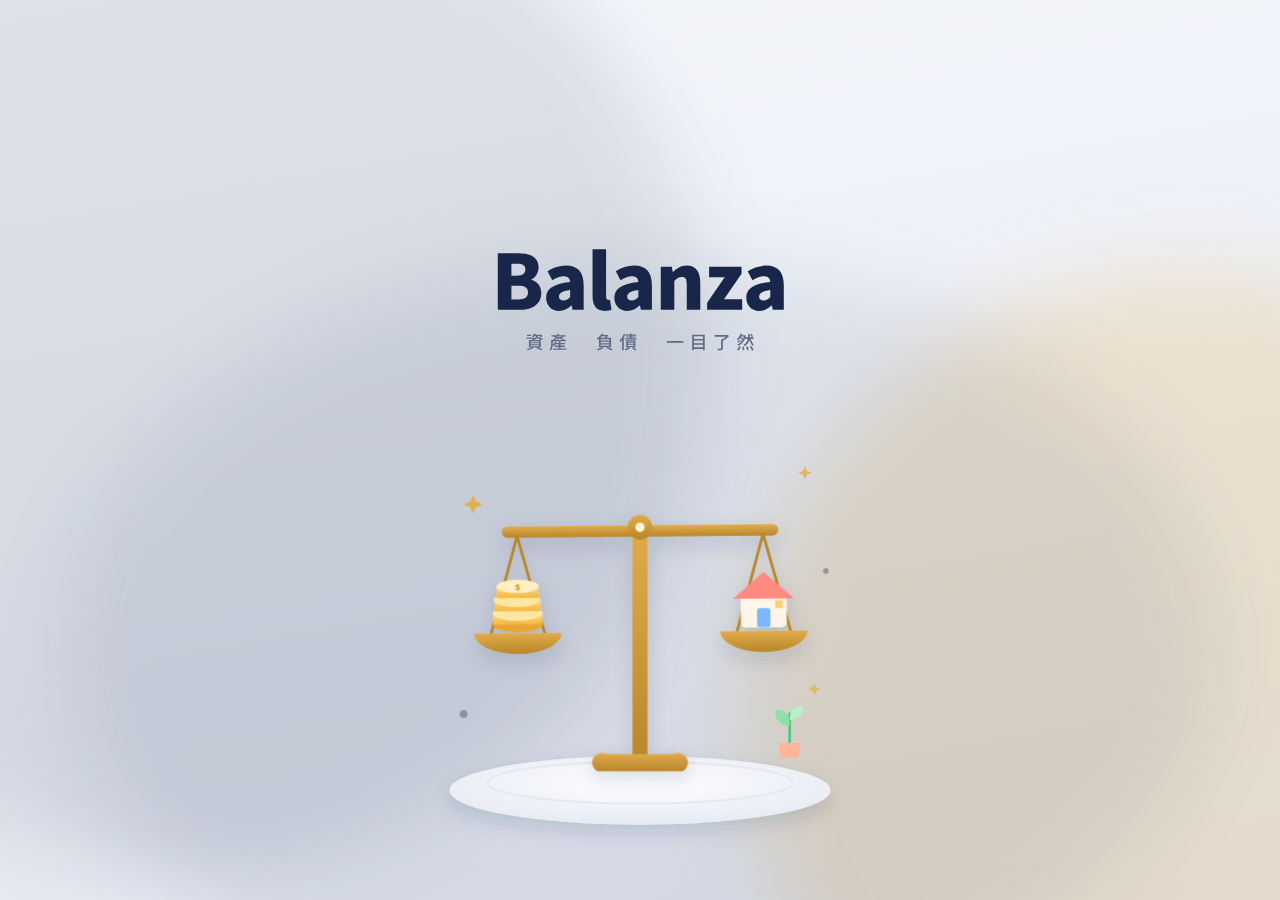
<file: index.html>
<!doctype html>
<html lang="zh-Hant">
<head>
  <meta charset="utf-8">
  <meta name="viewport" content="width=device-width, initial-scale=1, viewport-fit=cover">
  <meta name="theme-color" content="#0f766e">
  <meta name="apple-mobile-web-app-capable" content="yes">
  <meta name="apple-mobile-web-app-status-bar-style" content="black-translucent">
  <meta name="apple-mobile-web-app-title" content="Balanza">
  <title>Balanza</title>
  <link rel="manifest" href="manifest.json">
  <link rel="icon" href="icon.svg" type="image/svg+xml">
  <link rel="apple-touch-icon" sizes="180x180" href="icon-v2-180.png">
  <!-- iPhone 啟動畫面：固定用淺色開機畫面的第一格（iOS 深色模式下主畫面 App 啟動會插一格白色，WebKit bug 311569，淺色可以遮住），跟 App 內開機畫面完全一樣 -->
  <link rel="apple-touch-startup-image" media="(device-width: 440px) and (device-height: 956px) and (-webkit-device-pixel-ratio: 3) and (orientation: portrait)" href="splash/v6-1320x2868.png">
  <link rel="apple-touch-startup-image" media="(device-width: 402px) and (device-height: 874px) and (-webkit-device-pixel-ratio: 3) and (orientation: portrait)" href="splash/v6-1206x2622.png">
  <link rel="apple-touch-startup-image" media="(device-width: 430px) and (device-height: 932px) and (-webkit-device-pixel-ratio: 3) and (orientation: portrait)" href="splash/v6-1290x2796.png">
  <link rel="apple-touch-startup-image" media="(device-width: 393px) and (device-height: 852px) and (-webkit-device-pixel-ratio: 3) and (orientation: portrait)" href="splash/v6-1179x2556.png">
  <link rel="apple-touch-startup-image" media="(device-width: 420px) and (device-height: 912px) and (-webkit-device-pixel-ratio: 3) and (orientation: portrait)" href="splash/v6-1260x2736.png">
  <link rel="apple-touch-startup-image" media="(device-width: 428px) and (device-height: 926px) and (-webkit-device-pixel-ratio: 3) and (orientation: portrait)" href="splash/v6-1284x2778.png">
  <link rel="apple-touch-startup-image" media="(device-width: 390px) and (device-height: 844px) and (-webkit-device-pixel-ratio: 3) and (orientation: portrait)" href="splash/v6-1170x2532.png">
  <link rel="apple-touch-startup-image" media="(device-width: 375px) and (device-height: 812px) and (-webkit-device-pixel-ratio: 3) and (orientation: portrait)" href="splash/v6-1125x2436.png">
  <link rel="apple-touch-startup-image" media="(device-width: 414px) and (device-height: 896px) and (-webkit-device-pixel-ratio: 3) and (orientation: portrait)" href="splash/v6-1242x2688.png">
  <link rel="apple-touch-startup-image" media="(device-width: 414px) and (device-height: 896px) and (-webkit-device-pixel-ratio: 2) and (orientation: portrait)" href="splash/v6-828x1792.png">
  <link rel="apple-touch-startup-image" media="(device-width: 375px) and (device-height: 667px) and (-webkit-device-pixel-ratio: 2) and (orientation: portrait)" href="splash/v6-750x1334.png">
  <link rel="apple-touch-startup-image" media="(device-width: 320px) and (device-height: 568px) and (-webkit-device-pixel-ratio: 2) and (orientation: portrait)" href="splash/v6-640x1136.png">
  <meta name="color-scheme" content="light dark">
  <!-- 先上底色，CSS 還沒載入前不會閃白／閃灰 -->
  <style>html,body{background:#f4f6fb}</style>
  <!-- 開機畫面：iPhone 啟動圖片是同樣的底色；Balanza 一個字一個字浮現，再飛到首頁左上角變成標題 -->
  <style>#splash{position:fixed;inset:0;z-index:9999;overflow:hidden;background:var(--sp-bg);--sp-bg:linear-gradient(170deg,#e7f6ef 0%,#f3f7ee 42%,#fdf3e3 100%);--sp-wm:#0f766e;--sp-tag:#5b7a72;--sp-bar:#d7ebe2;--disc:#fff;--disc2:#e6f2ec;--beam:#c58b2a;--beam2:#e8b44c;--wm:#0f766e;--shadow:rgba(15,118,110,.14);--sp-g1:rgba(45,212,191,.28);--sp-g2:rgba(255,190,120,.30);--sp-g3:rgba(155,227,199,.45)}
@media (prefers-color-scheme:dark){#splash{--sp-bg:linear-gradient(170deg,#0f2a25 0%,#0e1a17 45%,#0e1412 100%);--sp-wm:#2dd4bf;--sp-tag:#8fb3aa;--sp-bar:#1d2c28;--disc:#1b2b27;--disc2:#16231f;--beam:#d9a441;--beam2:#f2c86a;--wm:#2dd4bf;--shadow:rgba(0,0,0,.35);--sp-g1:rgba(45,212,191,.20);--sp-g2:rgba(255,170,90,.14);--sp-g3:rgba(120,220,180,.12)}}
#splash.sp-light{--sp-bg:linear-gradient(170deg,#f4f6fb 0%,#eceff6 55%,#e3e7f1 100%);--sp-wm:#18264a;--sp-tag:#5f6b85;--sp-bar:#dde2ee;--disc:#ffffff;--disc2:#e3e7f1;--beam:#b8862b;--beam2:#e2ad4c;--wm:#18264a;--shadow:rgba(24,38,74,.14);--sp-g1:rgba(24,38,74,.10);--sp-g2:rgba(226,173,76,.22);--sp-g3:rgba(24,38,74,.08)}
#splash.sp-dark{--sp-bg:linear-gradient(170deg,#0f2a25 0%,#0e1a17 45%,#0e1412 100%);--sp-wm:#2dd4bf;--sp-tag:#8fb3aa;--sp-bar:#1d2c28;--disc:#1b2b27;--disc2:#16231f;--beam:#d9a441;--beam2:#f2c86a;--wm:#2dd4bf;--shadow:rgba(0,0,0,.35);--sp-g1:rgba(45,212,191,.20);--sp-g2:rgba(255,170,90,.14);--sp-g3:rgba(120,220,180,.12)}
#splash .sp-g{position:absolute;border-radius:50%;filter:blur(40px)}
#splash .sp-g1{width:80vw;height:80vw;left:-25vw;top:-12vw;background:var(--sp-g1)}
#splash .sp-g2{width:70vw;height:70vw;right:-28vw;top:30vh;background:var(--sp-g2)}
#splash .sp-g3{width:90vw;height:60vw;left:5vw;bottom:-10vw;background:var(--sp-g3)}
#splash .sp-wm{position:absolute;left:50%;top:27%;height:min(15.3vw,68.4px);transform:translateX(-50%);fill:var(--sp-wm);overflow:visible}
#splash .sp-tag{position:absolute;left:50%;top:calc(27% + min(15.3vw,68.4px) + 22px);height:min(4.2vw,18px);transform:translateX(-50%);fill:var(--sp-tag);opacity:0}
#splash.sp-live .sp-tag{animation:spTag .7s cubic-bezier(.2,.8,.2,1) 1.05s both}
@keyframes spTag{from{opacity:0;transform:translateX(-50%) translateY(10px)}to{opacity:1;transform:translateX(-50%)}}
#splash .sp-scene{position:absolute;left:50%;bottom:8%;width:min(92vw,410px);transform:translateX(-50%)}
#splash .sp-scene svg{display:block;width:100%;height:auto;overflow:visible}
#splash .sp-beam{transform-box:view-box;transform-origin:215px 108px}
#splash.sp-live .sp-beam{animation:spBal 1.4s cubic-bezier(.35,.6,.3,1) .1s both,spIdle 2.8s ease-in-out 1.5s infinite}
#splash.sp-live .sp-spark path{animation:spTw 1.3s ease-in-out infinite;transform-box:fill-box;transform-origin:center}
#splash.sp-live .sp-spark path:nth-child(2){animation-delay:.4s}#splash.sp-live .sp-spark path:nth-child(3){animation-delay:.8s}
@keyframes spBal{0%{transform:rotate(-6deg)}35%{transform:rotate(3deg)}60%{transform:rotate(-2.5deg)}80%{transform:rotate(1deg)}100%{transform:rotate(-.5deg)}}
@keyframes spIdle{0%,100%{transform:rotate(-.5deg)}50%{transform:rotate(1.5deg)}}
@keyframes spTw{0%,100%{opacity:1;transform:scale(1)}50%{opacity:.35;transform:scale(.6)}}
#splash .sp-wm path{opacity:0;transform-box:fill-box;transform-origin:50% 100%}
#splash.sp-live .sp-wm path{animation:spLetter .62s cubic-bezier(.2,.85,.25,1) both;animation-delay:calc(var(--i) * 90ms)}
@keyframes spLetter{0%{opacity:0;transform:translateY(38%) scale(.86)}60%{opacity:1}100%{opacity:1;transform:none}}
#splash .sp-bar{position:absolute;left:50%;bottom:calc(9% + env(safe-area-inset-bottom,0px));width:64px;height:3px;margin-left:-32px;border-radius:2px;background:var(--sp-bar);overflow:hidden;opacity:0;transition:opacity .4s}
#splash .sp-bar i{position:absolute;top:0;bottom:0;width:40%;border-radius:2px;background:var(--sp-wm);animation:spBar 1.1s ease-in-out infinite}
#splash.sp-wait .sp-bar{opacity:.85}
#splash.sp-out{opacity:0;visibility:hidden;transition:opacity .5s,visibility .5s}
@keyframes spBar{0%{left:-40%}100%{left:100%}}
@media (prefers-reduced-motion:reduce){#splash .sp-wm path,#splash .sp-tag{opacity:1;animation:none!important}#splash .sp-beam{animation:none!important}}</style>
  <link rel="stylesheet" href="style.css">
</head>
<body class="booting">
<div id="splash" class="sp-light" aria-hidden="true">
  <div class="sp-g sp-g1"></div><div class="sp-g sp-g2"></div><div class="sp-g sp-g3"></div>
  <svg class="sp-wm" viewBox="0 -880 3915 900"><path style="--i:0" d="M86 0H367C529 0 658 -68 658 -220C658 -319 601 -375 526 -395V-399C586 -422 623 -494 623 -560C623 -703 500 -745 346 -745H86ZM265 -449V-608H339C414 -608 449 -586 449 -533C449 -482 415 -449 339 -449ZM265 -137V-318H354C441 -318 484 -293 484 -232C484 -168 440 -137 354 -137Z"/><path style="--i:1" d="M891 14C954 14 1007 -15 1054 -57H1059L1071 0H1216V-323C1216 -501 1133 -583 986 -583C897 -583 816 -553 741 -508L803 -391C860 -423 907 -441 952 -441C1010 -441 1034 -414 1038 -368C816 -344 722 -279 722 -159C722 -64 786 14 891 14ZM952 -124C915 -124 891 -140 891 -173C891 -213 927 -246 1038 -260V-169C1012 -141 988 -124 952 -124Z"/><path style="--i:2" d="M1495 14C1535 14 1564 7 1583 -1L1562 -132C1552 -130 1548 -130 1542 -130C1528 -130 1511 -141 1511 -179V-799H1333V-185C1333 -66 1373 14 1495 14Z"/><path style="--i:3" d="M1789 14C1852 14 1905 -15 1952 -57H1957L1969 0H2114V-323C2114 -501 2031 -583 1884 -583C1795 -583 1714 -553 1639 -508L1701 -391C1758 -423 1805 -441 1850 -441C1908 -441 1932 -414 1936 -368C1714 -344 1620 -279 1620 -159C1620 -64 1684 14 1789 14ZM1850 -124C1813 -124 1789 -140 1789 -173C1789 -213 1825 -246 1936 -260V-169C1910 -141 1886 -124 1850 -124Z"/><path style="--i:4" d="M2231 0H2409V-380C2443 -413 2467 -431 2507 -431C2552 -431 2573 -409 2573 -330V0H2751V-352C2751 -494 2698 -583 2574 -583C2497 -583 2439 -544 2392 -498H2389L2376 -569H2231Z"/><path style="--i:5" d="M2841 0H3302V-139H3063L3294 -474V-569H2867V-430H3072L2841 -95Z"/><path style="--i:6" d="M3525 14C3588 14 3641 -15 3688 -57H3693L3705 0H3850V-323C3850 -501 3767 -583 3620 -583C3531 -583 3450 -553 3375 -508L3437 -391C3494 -423 3541 -441 3586 -441C3644 -441 3668 -414 3672 -368C3450 -344 3356 -279 3356 -159C3356 -64 3420 14 3525 14ZM3586 -124C3549 -124 3525 -140 3525 -173C3525 -213 3561 -246 3672 -260V-169C3646 -141 3622 -124 3586 -124Z"/></svg>
  <svg class="sp-tag" viewBox="0 -880 12700 1000"><path d="M268 -312H742V-255H268ZM268 -198H742V-140H268ZM268 -426H742V-370H268ZM67 -789V-718H315V-789ZM588 -33C692 3 798 49 860 82L945 30C877 -2 764 -46 660 -80H837V-486H177V-80H340C270 -41 151 -7 48 14C69 31 102 66 118 84C219 57 347 9 429 -42L344 -80H647ZM45 -634V-560H303C319 -543 341 -511 350 -491C525 -514 605 -557 641 -604C704 -546 796 -509 911 -493C921 -517 944 -552 963 -569C829 -578 721 -612 667 -668L669 -692V-709H808C794 -683 779 -658 766 -639L840 -612C869 -650 902 -710 928 -763L863 -784L849 -780H535C542 -796 549 -813 554 -830L470 -848C447 -778 405 -709 353 -663C374 -652 408 -628 424 -614C450 -640 476 -672 498 -709H582V-696C582 -652 558 -596 340 -567V-634Z M1738 -822C1754 -803 1771 -779 1785 -757H1424V-682H1592L1540 -642C1607 -628 1680 -610 1752 -591C1668 -570 1581 -552 1504 -539C1516 -530 1534 -512 1547 -498H1416V-301C1416 -199 1408 -63 1326 34C1345 45 1384 77 1398 95C1469 12 1495 -104 1504 -207C1507 -240 1508 -271 1508 -300V-421H2249V-498H2102L2149 -540C2100 -556 2038 -575 1971 -595C2023 -613 2071 -633 2112 -654L2067 -682H2219V-757H1876C1858 -788 1830 -826 1804 -854ZM2059 -498H1617C1696 -515 1782 -536 1864 -560C1937 -539 2005 -517 2059 -498ZM1638 -682H2024C1981 -662 1928 -642 1869 -624C1791 -645 1711 -665 1638 -682ZM1632 -407C1605 -330 1558 -257 1504 -207C1519 -188 1543 -142 1550 -124C1586 -158 1621 -202 1650 -252H1840V-179H1615V-105H1840V-23H1521V55H2264V-23H1933V-105H2169V-179H1933V-252H2194V-328H1933V-403H1840V-328H1690C1699 -346 1706 -365 1713 -383Z M4167 -392H4646V-315H4167ZM4167 -245H4646V-167H4167ZM4167 -539H4646V-463H4167ZM4481 -34C4582 4 4686 51 4745 85L4849 35C4779 0 4660 -49 4556 -86ZM4238 -87C4169 -47 4052 -9 3950 14C3972 31 4007 69 4023 88C4122 58 4249 7 4329 -45ZM4230 -699H4449C4430 -670 4407 -640 4383 -614H4151C4180 -641 4206 -670 4230 -699ZM4214 -844C4164 -754 4072 -648 3943 -571C3965 -557 3998 -525 4013 -504C4034 -518 4054 -532 4073 -547V-91H4744V-614H4497C4530 -653 4562 -696 4583 -735L4518 -777L4503 -773H4285L4318 -824Z M5675 -311H6003V-259H5675ZM5675 -207H6003V-154H5675ZM5675 -414H6003V-363H5675ZM5584 -475V-93H6097V-475ZM5709 -82C5659 -42 5572 -4 5491 19C5513 35 5550 67 5566 85C5645 55 5741 5 5800 -48ZM5888 -47C5955 -7 6038 53 6079 91L6164 41C6121 3 6041 -48 5972 -87ZM5787 -844V-792H5552V-730H5787V-687H5576V-628H5787V-583H5508V-517H6160V-583H5883V-628H6104V-687H5883V-730H6128V-792H5883V-844ZM5452 -843C5399 -698 5308 -554 5213 -462C5229 -439 5256 -389 5264 -366C5295 -398 5326 -435 5355 -475V83H5447V-619C5483 -683 5514 -750 5540 -816Z M7842 -442V-338H8762V-442Z M9345 -461H9845V-317H9345ZM9345 -551V-693H9845V-551ZM9345 -227H9845V-82H9345ZM9250 -786V76H9345V11H9845V76H9944V-786Z M10496 -770V-676H11113C11041 -610 10943 -538 10855 -493V-32C10855 -15 10847 -10 10826 -9C10803 -8 10724 -8 10645 -11C10661 15 10678 57 10683 85C10783 85 10852 84 10895 69C10939 55 10954 28 10954 -31V-446C11079 -517 11212 -622 11302 -720L11227 -775L11205 -770Z M12466 -788C12503 -747 12546 -689 12564 -652L12637 -695C12617 -732 12572 -787 12534 -827ZM12037 -112C12049 -51 12056 28 12056 76L12149 63C12148 16 12137 -62 12124 -122ZM12242 -114C12266 -54 12290 26 12298 74L12391 55C12382 6 12355 -71 12329 -130ZM12447 -118C12495 -54 12551 32 12574 86L12663 46C12637 -9 12579 -93 12531 -153ZM11863 -145C11830 -76 11778 2 11735 49L11824 86C11868 32 11918 -51 11952 -122ZM11759 -432 11780 -358C11840 -378 11906 -400 11974 -424L11965 -484C11887 -463 11813 -444 11759 -432ZM12359 -831V-712C12359 -689 12358 -665 12356 -639H12206V-549H12342C12316 -440 12253 -319 12105 -219C12129 -203 12160 -176 12176 -158C12316 -253 12385 -369 12419 -480C12485 -376 12549 -256 12579 -177L12664 -217C12628 -305 12550 -439 12475 -549H12655V-639H12447C12448 -664 12449 -688 12449 -710V-831ZM11942 -854C11905 -746 11829 -617 11737 -540C11749 -520 11768 -480 11776 -458C11824 -497 11868 -546 11907 -600C11956 -566 12009 -522 12044 -488C11973 -372 11873 -292 11754 -243C11774 -228 11807 -191 11819 -170C12017 -259 12170 -438 12230 -738L12172 -761L12155 -757H11999C12010 -781 12021 -804 12030 -828ZM11944 -657 11959 -681H12124C12112 -636 12098 -594 12080 -555C12043 -589 11991 -627 11944 -657Z"/></svg>
  <div class="sp-scene"><svg viewBox="0 0 430 420">
 <defs>
  <linearGradient id="spGold" x1="0" x2="0" y1="0" y2="1"><stop offset="0" stop-color="var(--beam2)"/><stop offset="1" stop-color="var(--beam)"/></linearGradient>
  <linearGradient id="spCoin" x1="0" x2="0" y1="0" y2="1"><stop offset="0" stop-color="#ffe08a"/><stop offset="1" stop-color="#f4b63f"/></linearGradient>
  <radialGradient id="spDisc" cx=".5" cy=".4" r=".7"><stop offset="0" stop-color="var(--disc)"/><stop offset="1" stop-color="var(--disc2)"/></radialGradient>
  <filter id="spSh" x="-20%" y="-20%" width="140%" height="160%"><feDropShadow dx="0" dy="8" stdDeviation="10" flood-color="var(--shadow)"/></filter>
 </defs>
 <!-- 地台 -->
 <ellipse cx="215" cy="380" rx="200" ry="36" fill="url(#spDisc)" filter="url(#spSh)"/>
 <ellipse cx="215" cy="372" rx="160" ry="22" fill="none" stroke="var(--disc2)" stroke-width="2" opacity=".8"/>
 <!-- 天秤 -->
 <g filter="url(#spSh)">
  <rect x="207" y="96" width="16" height="262" rx="8" fill="url(#spGold)"/>
  <path d="M170 360 h90 a10 10 0 0 0 -10 -18 h-70 a10 10 0 0 0 -10 18z" fill="url(#spGold)"/>
  <g class="sp-beam" transform="rotate(-6 215 108)">
   <rect x="70" y="102" width="290" height="12" rx="6" fill="url(#spGold)"/>
   <!-- 左盤：金幣 -->
   <path d="M86 112 L58 214 M86 112 L114 214" stroke="var(--beam)" stroke-width="3" stroke-linecap="round"/>
   <path d="M40 214 h92 a46 22 0 0 1 -92 0z" fill="url(#spGold)"/>
   <g transform="translate(86 205)">
    <ellipse cx="0" cy="0" rx="26" ry="8" fill="#e9a531"/><rect x="-26" y="-12" width="52" height="12" fill="url(#spCoin)"/><ellipse cx="0" cy="-12" rx="26" ry="8" fill="#ffe7a3"/>
    <rect x="-24" y="-26" width="48" height="12" fill="url(#spCoin)"/><ellipse cx="-1" cy="-26" rx="24" ry="7.5" fill="#ffe7a3"/>
    <rect x="-20" y="-40" width="44" height="12" fill="url(#spCoin)" transform="translate(-2 0)"/><ellipse cx="0" cy="-40" rx="22" ry="7" fill="#fff0c2"/>
    <text x="0" y="-36" text-anchor="middle" font-size="9" font-weight="900" fill="#d18f1e">$</text>
   </g>
   <!-- 右盤：小房子 -->
   <path d="M344 112 L316 214 M344 112 L372 214" stroke="var(--beam)" stroke-width="3" stroke-linecap="round"/>
   <path d="M298 214 h92 a46 22 0 0 1 -92 0z" fill="url(#spGold)"/>
   <g transform="translate(344 210)">
    <rect x="-24" y="-34" width="48" height="34" rx="5" fill="#fff6ea"/>
    <path d="M-32 -30 L0 -58 L32 -30 Z" fill="#ff8a80"/>
    <rect x="-7" y="-20" width="14" height="20" rx="3" fill="#7cb7ff"/>
    <rect x="12" y="-28" width="8" height="8" rx="2" fill="#ffd166"/>
   </g>
  </g>
  <circle cx="215" cy="104" r="13" fill="url(#spGold)"/><circle cx="215" cy="104" r="5" fill="#fff4cf"/>
 </g>
 <!-- 小植物 -->
 <g transform="translate(372 330)"><path d="M0 0 v-30" stroke="#5cc485" stroke-width="3" stroke-linecap="round"/><path d="M0 -18 c-14 0 -16 -12 -15 -16 c9 -1 15 4 15 16z" fill="#8ce0a8"/><path d="M0 -24 c12 0 15 -10 14 -14 c-8 -1 -14 3 -14 14z" fill="#b8f0c8"/><path d="M-12 0 h24 l-3 16 h-18z" fill="#ffb59a"/></g>
 <!-- 閃光 -->
<g class="sp-spark" fill="var(--beam2)"><path d="M40 70 l3 7 7 3 -7 3 -3 7 -3 -7 -7 -3 7 -3z"/><path d="M388 40 l2 5 5 2 -5 2 -2 5 -2 -5 -5 -2 5 -2z" opacity=".8"/><path d="M398 268 l2 4 4 2 -4 2 -2 4 -2 -4 -4 -2 4 -2z" opacity=".7"/></g>
 <g fill="var(--wm)" opacity=".35"><circle cx="30" cy="300" r="4"/><circle cx="410" cy="150" r="3"/></g>
</svg></div>
  <div class="sp-bar"><i></i></div>
</div>
  <div class="statusbar-band" aria-hidden="true"></div>
  <header class="top">
    <h1>Balanza</h1>
    <button type="button" class="ver" id="ver" title="看更新紀錄"></button>
    <span class="spacer"></span>
    <button type="button" class="top-btn ask-btn" id="askBtn" aria-label="問 AI"><i data-ic="chat" data-size="28"></i></button>
    <button type="button" class="top-btn" data-view="levels" aria-label="等級"><i data-ic="trophy" data-size="28"></i></button>
    <button type="button" class="top-btn" data-view="settings" aria-label="設定"><i data-ic="gear" data-size="28"></i></button>
  </header>
  <div class="sim-bar" id="simBar" hidden></div>

  <main>
    <!-- 總覽 -->
    <section class="view active" id="view-home">
      <div id="bkNag"></div>
      <div class="card mascot-card" id="mascotCard">
        <div class="m2-bg" id="mascotBg" aria-hidden="true"></div>
        <div id="mascot" class="mascot-wrap" title="戳我"></div>
        <div class="mascot-text">
          <div class="mascot-lv" id="mascotLv"></div>
          <div class="mascot-msg" id="mascotMsg"></div>
          <div class="mascot-tip" id="mascotTip"></div>
          <div class="home-prog" id="homeProg" hidden><div class="hp-track"><div class="hp-fill" id="homeProgFill"></div></div><div class="hp-text" id="homeProgText"></div></div>
          <button type="button" class="link-btn" id="toLevels">看所有等級 ›</button>
        </div>
      </div>

      <div class="networth card">
        <div class="nw-head"><div class="label">淨資產</div><button type="button" class="eye-btn" id="eyeBtn" aria-label="隱藏金額"></button></div>
        <div class="big" id="netWorth">…</div>
        <div class="row3">
          <div><div class="label"><i data-ic="piggy" data-size="16"></i> 總資產</div><div class="pos" id="totalAssets">…</div></div>
          <div><div class="label"><i data-ic="card" data-size="16"></i> 總負債</div><div class="neg" id="totalDebts">…</div></div>
          <div><div class="label"><i data-ic="scale" data-size="16"></i> 負債比</div><div id="debtRatio">0%</div></div>
        </div>
        <div class="ratio-track"><div class="ratio-fill" id="ratioFill"></div></div>
      </div>

      <div class="card" id="nwTrendCard">
        <h2><i data-ic="chart" data-size="24"></i> 淨資產走勢</h2>
        <div id="nwTrend"></div>
      </div>

      <div class="card home-repay" id="homeRepay" hidden>
        <div class="hr-head"><h2><i data-ic="repay" data-size="24"></i> 本月還款</h2><button type="button" class="link-btn" data-goto="repay">還款計畫 ›</button></div>
        <div id="homeRepayBody"></div>
      </div>

      <div class="grid2">
        <div class="card stat"><div class="label"><i data-ic="calendar" data-size="18"></i> 每月還款</div><div class="mid" id="monthlyPay">0</div></div>
        <div class="card stat"><div class="label"><i data-ic="percent" data-size="18"></i> 加權平均利率</div><div class="mid" id="avgRate">0%</div></div>
        <div class="card stat"><div class="label"><i data-ic="fire" data-size="18"></i> 每月利息</div><div class="mid neg" id="monthlyInterest">0</div></div>
        <div class="card stat"><div class="label"><i data-ic="brick" data-size="18"></i> 每月還本金</div><div class="mid pos" id="monthlyPrincipal">0</div></div>
      </div>

      <div class="card">
        <h2><i data-ic="bank" data-size="24"></i> 負債來源</h2>
        <div id="debtBySource" class="bars"></div>
      </div>

      <div class="card">
        <h2><i data-ic="basket" data-size="24"></i> 資產分布</h2>
        <div id="assetByCat"></div>
      </div>

      <div class="card">
        <h2><i data-ic="clock" data-size="24"></i> 還款時程</h2>
        <div id="payoffList"></div>
      </div>
    </section>

    <!-- 資產 -->
    <section class="view" id="view-assets">
      <div class="listhead"><h2><i data-ic="piggy" data-size="26"></i> 資產</h2><span id="assetsSum" class="pos"></span></div>
      <div id="portfolio"></div>
      <div id="assetList"></div>
    </section>

    <!-- 負債 -->
    <section class="view" id="view-debts">
      <div class="listhead"><h2><i data-ic="card" data-size="26"></i> 負債</h2><span id="debtsSum" class="neg"></span></div>
      <ul class="list" id="debtList"></ul>
      <div id="debtCurve"></div>
    </section>

    <!-- 每月固定扣繳 -->
    <section class="view" id="view-fixed">
      <div class="listhead"><h2><i data-ic="calendar" data-size="26"></i> 每月固定扣繳</h2></div>
      <div id="fixedBody"></div>
    </section>

    <!-- 收入（底部第二頁） -->
    <section class="view" id="view-income">
      <div class="listhead"><h2><i data-ic="wallet" data-size="26"></i> 收入</h2></div>
      <div id="incomeBody"></div>
    </section>

    <!-- 還款計畫 -->
    <section class="view" id="view-repay">
      <div class="listhead"><h2><i data-ic="repay" data-size="26"></i> 還款計畫</h2></div>
      <div id="repayBody"></div>
    </section>

    <!-- 投資計畫 -->
    <section class="view" id="view-invest">
      <div class="listhead"><h2><i data-ic="invest" data-size="26"></i> 投資計畫</h2></div>
      <div id="investBody"></div>
    </section>

    <!-- 等級 -->
    <section class="view" id="view-levels">
      <div class="card lv-now" id="lvNow"></div>
      <div class="card">
        <h2><i data-ic="trophy" data-size="24"></i> 小秤的所有型態</h2>
        <p class="muted" id="lvNoteCcy"></p>
        <ul class="lv-list" id="lvList"></ul>
      </div>
    </section>

    <!-- 設定 -->
    <section class="view" id="view-settings">
      <div class="set-top">
        <button type="button" class="set-back" id="setBack" hidden aria-label="回設定">‹ 設定</button>
        <h2 id="setTitle"><i data-ic="gear" data-size="26"></i> 設定</h2>
      </div>
      <div id="setMenu"></div>
      <div class="set-page" data-page="ai" hidden>
        <div class="card"><div id="aiSet"></div></div>
      </div>
      <div class="set-page" data-page="lock" hidden>
        <div class="card"><div id="lockSet"></div></div>
      </div>
      <div class="set-page" data-page="privacy" hidden>
        <div class="card">
          <label class="switch-row"><span><b>打開 App 時自動隱藏金額</b><small class="muted">避免一打開就被旁邊的人看到；點總覽淨資產旁的眼睛就能顯示</small></span>
            <input type="checkbox" id="autoHide" class="switch"></label>
        </div>
        <div class="card" id="scaleSet"></div>
      </div>
      <button type="button" class="pickbtn" id="currencyBtn" style="display:none"></button>
      <div class="set-page" data-page="backup" hidden>
        <div id="bkSet"></div>
        <input type="file" id="importFile" accept="application/json,.json" hidden>
      </div>
      <div class="set-page" data-page="stocks" hidden>
        <div class="card">
          <p class="muted" id="stockStatus">讀取中…</p>
          <p class="muted">台股（上市、上櫃、ETF）與美股（S&amp;P 500、熱門個股與 ETF）使用收盤價，不是盤中即時價。你的持股只存在手機裡；App 下載的是整個市場的公開報價檔。</p>
        </div>
      </div>
      <div class="set-page" data-page="lvr" hidden>
        <div class="card">
          <p class="muted" id="lvrStatus">讀取中…</p>
          <p class="muted">資料來源：內政部不動產成交案件實際資訊（開放資料），每週自動更新。估價依路段成交單價中位數計算，僅供參考。</p>
        </div>
      </div>
      <div class="set-page" data-page="sim" hidden>
        <div class="card" id="simSet"></div>
      </div>
      <div class="set-page" data-page="changelog" hidden>
        <div class="card">
          <div id="clList"></div>
          <button type="button" class="btn mini" id="clOpen">看全部版本</button>
        </div>
      </div>
      <div class="set-page" data-page="danger" hidden>
        <div class="card">
          <p class="muted">會刪除這支手機上所有資產、負債、投資計畫與設定，無法復原。建議先到「備份與還原」匯出。</p>
          <button id="clearBtn" class="btn danger">清除所有資料</button>
        </div>
      </div>
      <div class="vp-diag" id="vpDiag"></div>
    </section>
  </main>

  <button class="fab" id="fab" data-add="" aria-label="新增" hidden><svg viewBox="0 0 24 24" width="28" height="28"><path d="M12 5v14M5 12h14" stroke="#fff" stroke-width="3" stroke-linecap="round"/></svg></button>

  <nav class="tabs"><div class="tabs-track">
    <div class="tabs-pg">
      <button data-view="home" class="active"><i data-ic="chart" data-size="26"></i>總覽</button>
      <button data-view="assets"><i data-ic="piggy" data-size="26"></i>資產</button>
      <button data-view="debts"><i data-ic="card" data-size="26"></i>負債</button>
      <button data-view="fixed"><i data-ic="calendar" data-size="26"></i>扣繳</button>
      <button data-view="repay"><i data-ic="repay" data-size="26"></i>還款</button>
      <button data-view="invest"><i data-ic="invest" data-size="26"></i>投資</button>
      <button type="button" class="tab-more" id="tabNext" aria-label="更多分頁">›</button>
    </div>
    <div class="tabs-pg pg-2">
      <button type="button" class="tab-more" id="tabPrev" aria-label="回到主要分頁">‹</button>
      <button data-view="income"><i data-ic="wallet" data-size="26"></i>收入</button>
    </div>
  </div></nav>

  <dialog id="editor">
    <form method="dialog" id="editForm">
      <h2 id="editTitle">新增</h2>
      <div id="editFields" class="fields"></div>
      <div class="btnrow sticky">
        <button type="button" class="btn danger" id="delBtn" aria-label="刪除"><i data-ic="trash" data-size="20"></i></button>
        <span class="spacer"></span>
        <button type="button" class="btn" id="cancelBtn">取消</button>
        <button type="submit" class="btn primary">儲存</button>
      </div>
    </form>
  </dialog>

  <dialog id="clDialog" class="sheet cl-sheet">
    <div class="sheet-grip"></div>
    <h2 id="clTitle">更新紀錄</h2>
    <div class="cl-scroll"><div id="clBody"></div>
      <div class="btnrow cl-end"><button type="button" class="btn primary" id="clClose">好</button></div></div>
  </dialog>

  <dialog id="periodDialog" class="cl-dialog">
    <h2 id="pdTitle">第 1 期</h2>
    <div id="pdStocks"></div>
    <label class="field"><span class="flabel" id="pdAmtLabel">實際投入金額</span><input id="pdAmount" type="number" inputmode="decimal" step="any"></label>
    <div class="small muted" id="pdPlanned"></div>
    <div class="pd-btns">
      <button type="button" class="btn primary" id="pdDone">確認這一期</button>
      <button type="button" class="btn" id="pdPlan">只修改這期的計畫金額</button>
      <button type="button" class="btn danger" id="pdUndo">取消確認</button>
      <button type="button" class="btn" id="pdCancel">關閉</button>
    </div>
  </dialog>

  <dialog id="tradeDialog" class="cl-dialog">
    <h2 id="tdTitle">加碼買進</h2>
    <div class="seg" id="tdType"><button type="button" data-t="buy" class="on">買進</button><button type="button" data-t="sell">賣出</button></div>
    <div class="fields">
      <label class="field half"><span class="flabel">日期</span><input id="tdDate" type="date"></label>
      <label class="field half"><span class="flabel" id="tdSharesLabel">股數</span><input id="tdShares" type="number" inputmode="decimal" step="any"></label>
      <label class="field"><span class="flabel" id="tdPriceLabel">成交價（每股）</span><input id="tdPrice" type="number" inputmode="decimal" step="any"></label>
    </div>
    <div class="quick" id="tdQuick"></div>
    <div class="panel" id="tdPreview"></div>
    <div class="btnrow"><button type="button" class="btn danger" id="tdDelete">刪除這筆</button><span class="spacer"></span><button type="button" class="btn" id="tdCancel">取消</button><button type="button" class="btn primary" id="tdSave">儲存</button></div>
  </dialog>

  <dialog id="bulkDialog" class="cl-dialog bulk-dialog">
    <h2><i data-ic="tw" data-size="28"></i> 一次輸入股票持股</h2>
    <div class="seg" id="bkMkt"><button type="button" data-m="台股" class="on">台股</button><button type="button" data-m="美股">美股</button></div>
    <div class="bk-shot">
      <label class="btn primary" id="bkShotBtn"><i data-ic="chart" data-size="20"></i> 從截圖讀取<input type="file" id="bkShot" accept="image/*" multiple hidden></label>
      <small class="muted" id="bkShotMsg">券商 App 庫存畫面截圖，可一次選多張，台股美股可混在一起</small>
    </div>
    <p class="small muted">或每列手動填一筆：代號、股數，買進日期和每股成本可不填。已經有的股票會歸到同一檔；有填日期的，App 裡同一天同股數記過的會跳過。</p>
    <div class="bk-head"><span>代號</span><span>股數</span><span></span><span>買進日期（選填）</span><span>每股成本（選填）</span></div>
    <div id="bkRows"></div>
    <button type="button" class="btn mini" id="bkAdd">＋ 再一列</button>
    <datalist id="bkList"></datalist>
    <div class="btnrow"><span class="spacer"></span><button type="button" class="btn" id="bkCancel">取消</button><button type="button" class="btn primary" id="bkSave">全部加入</button></div>
  </dialog>

  <dialog id="keyDialog" class="cl-dialog">
    <h2 id="kdTitle"><i data-ic="lock" data-size="24"></i> 你的恢復金鑰</h2>
    <p class="muted small" id="kdMsg"></p>
    <div class="kd-label">恢復金鑰（解開備份用，弄丟就救不回來）</div>
    <div class="rkey" id="kdKey"></div>
    <div id="kdTokWrap" hidden><div class="kd-label">GitHub token（換手機時用來找備份）</div><div class="rkey rtok" id="kdTok"></div></div>
    <div class="btnrow"><button type="button" class="btn primary" id="kdCopyAll" hidden>一起複製（存到備忘錄或「密碼」App）</button><button type="button" class="btn" id="kdCopy">只複製恢復金鑰</button></div>
    <ol class="kd-steps small">
      <li>打開 iPhone 的「密碼」App → 右下「＋」，標籤填 <b>Balanza 備份</b>，把上面的內容貼進「備註」→ 儲存</li>
      <li>或貼到「備忘錄」鎖定的筆記、也可以抄在紙上收好</li>
      <li>這兩組只有你有：GitHub 只會顯示 token 一次，Balanza 也沒有辦法幫你找回</li>
    </ol>
    <label class="kd-ok" id="kdOkRow"><input type="checkbox" id="kdOk"> <span id="kdOkTxt">我已經把恢復金鑰存好了</span></label>
    <div class="btnrow"><span class="spacer"></span><button type="button" class="btn primary" id="kdDone">完成</button></div>
  </dialog>

  <dialog id="restoreDialog" class="cl-dialog">
    <h2><i data-ic="import" data-size="24"></i> 從雲端還原</h2>
    <label class="field"><span class="flabel">GitHub token</span><input id="rsToken" type="password" autocomplete="off" placeholder="ghp_..."></label>
    <p class="small muted rs-hint">token 不見了沒關係：<a href="https://github.com/settings/tokens/new?scopes=gist&description=Balanza%20backup" target="_blank" rel="noopener">點這裡重建一個新的</a>（Expiration 選 No expiration → Generate token），舊的備份一樣找得到。<br>恢復金鑰一定要是原本那組，備份是用它加密的。</p>
    <label class="field"><span class="flabel">恢復金鑰</span><input id="rsKey" autocomplete="off" autocapitalize="characters" spellcheck="false" placeholder="XXXXX-XXXXX-XXXXX-XXXXX-XXXXX"></label>
    <div class="btnrow"><button type="button" class="btn primary" id="rsFind">找備份</button><span class="small muted" id="rsMsg"></span></div>
    <div id="rsList"></div>
    <div class="btnrow"><span class="spacer"></span><button type="button" class="btn" id="rsCancel">關閉</button></div>
  </dialog>

  <dialog id="pinDialog" class="cl-dialog pin-dialog">
    <h2 id="psTitle">設定 PIN</h2>
    <p class="pin-msg" id="psMsg"></p>
    <div id="psPad"></div>
    <p class="small neg" id="psErr"></p>
    <div class="btnrow"><span class="spacer"></span><button type="button" class="btn" id="psCancel">取消</button></div>
  </dialog>

  <div class="lock-screen" id="lockScreen" hidden>
    <div class="lock-inner">
      <div class="lock-mascot" id="lockMascot"></div>
      <h2>Balanza 已上鎖</h2>
      <p class="muted" id="lockMsg"></p>
      <button type="button" class="btn primary lock-face" id="lockFace"><svg viewBox="0 0 24 24" width="26" height="26" fill="none" stroke="#fff" stroke-width="1.8" stroke-linecap="round"><path d="M3 8V5a2 2 0 0 1 2-2h3M16 3h3a2 2 0 0 1 2 2v3M21 16v3a2 2 0 0 1-2 2h-3M8 21H5a2 2 0 0 1-2-2v-3"/><path d="M9 9v1.5M15 9v1.5M12 9v4h-1M9 16c1.6 1.3 4.4 1.3 6 0"/></svg> 用 Face ID 解鎖</button>
      <button type="button" class="link-btn" id="lockUsePin">改用 PIN</button>
      <div id="lockPinWrap" hidden><div id="lockPin"></div></div>
      <p class="small neg" id="lockErr"></p>
    </div>
  </div>

  <dialog id="advQDialog" class="sheet adv-sheet">
    <div class="sheet-grip"></div>
    <h3>我的目標與風險</h3>
    <p class="small muted">讓 AI 的建議貼近你。只會送出這些選項，不含名字或地址。</p>
    <div id="advQ"></div>
    <div class="btnrow"><button type="button" class="btn" id="advQCancel">取消</button><button type="button" class="btn primary" id="advQSave">儲存</button></div>
  </dialog>
  <dialog id="advPDialog" class="sheet adv-sheet">
    <div class="sheet-grip"></div>
    <h3>要送給 AI 的內容</h3>
    <p class="small muted">這就是全部會送出的內容：金額都是區間、只有比例和利率，沒有名字、地址路名、銀行、帳號或備註。確認後才會送出。</p>
    <pre class="adv-send" id="advSend"></pre>
    <div class="btnrow"><button type="button" class="btn" id="advPCancel">取消</button><button type="button" class="btn primary" id="advPGo">確定送出</button></div>
  </dialog>

  <dialog id="voiceDialog" class="sheet voice-sheet">
    <div class="sheet-grip"></div>
    <div class="vc-head"><div class="vc-mascot" id="vcMascot"></div>
      <div><h3>用說的新增 <span class="ai-badge" id="vcBadge" hidden>AI</span></h3><p class="small muted" id="vcHint"></p><div class="vc-state" id="vcState"></div></div></div>
    <textarea id="vcText" rows="2" placeholder="例：國泰房貸 800 萬 利率 2.1% 30 年；0050 三張 均價 95"></textarea>
    <div class="btnrow"><button type="button" class="btn primary vc-mic" id="vcMic"></button><button type="button" class="btn vc-ai" id="vcAI" hidden>✦ AI 整理</button><span class="spacer"></span><button type="button" class="btn" id="vcClose">關閉</button></div>
    <div id="vcResults" class="vc-results"></div>
    <div class="small muted vc-ex-title">可以這樣說（一次說好幾筆也可以，用「還有」隔開）</div>
    <div class="chips" id="vcExamples"></div>
  </dialog>

  <dialog id="detailDialog" class="sheet detail-sheet">
    <div class="sheet-grip"></div>
    <div id="dtBody"></div>
    <div class="btnrow dt-btns"><button type="button" class="btn" id="dtClose">關閉</button><span class="spacer"></span><button type="button" class="btn primary" id="dtEdit"></button></div>
  </dialog>

  <dialog id="askDialog" class="sheet ask-sheet">
    <div class="sheet-grip"></div>
    <div class="ask-head"><span class="ask-ic"></span><div class="grow"><h3>問 AI <span class="ai-badge" id="askBadge"></span></h3><p class="small muted">App 怎麼用、你的貸款與資產狀況，都可以問</p></div><button type="button" class="link-btn" id="askClear">清除</button></div>
    <div class="ask-log" id="askLog"></div>
    <div class="chips ask-sugg" id="askSugg"></div>
    <label class="ask-ctx"><input type="checkbox" id="askCtx"> <span>讓 AI 參考我的資料摘要<small id="askCtxNote">（金額、利率、月付；不含地址、備註、帳號）</small></span></label>
    <div class="ask-input"><textarea id="askText" rows="1" placeholder="例如：寬限期結束後我每月要繳多少？"></textarea><button type="button" class="btn primary" id="askSend">送出</button></div>
    <div class="btnrow"><span class="spacer"></span><button type="button" class="btn" id="askClose">關閉</button></div>
  </dialog>

  <div class="toast" id="toast" role="status"></div>

  <script src="data/catalog.js"></script>
  <script src="changelog.js"></script>
  <script src="lock.js"></script>
  <script src="backup.js"></script>
  <script src="icons.js"></script>
  <script src="cars.js"></script>
  <script src="loan.js"></script>
  <script src="plan.js"></script>
  <script src="charts.js"></script>
  <script src="ui.js"></script>
  <script src="mascot2.js"></script>
  <script src="lvr.js"></script>
  <script src="stocks.js"></script>
  <script src="voice.js"></script>
  <script src="ai.js"></script>
  <script src="sim.js"></script>
  <script src="app.js"></script>
</body>
</html>
</file>
<file: style.css>
:root {
  --bg: #f3f5f1;
  --card: #ffffff;
  --text: #1d2420;
  --muted: #6e7a74;
  --line: #e3e8e4;
  --soft: #f1f5f2;
  --accent: #0f766e;
  --brand: #18264a;   /* 品牌字標：深藍（深色模式為金色），跟 App 圖示一樣 */
  --accent-soft: #ccfbf1;
  --pos: #d92d2a;
  --neg: #15803d;
  --bar: linear-gradient(90deg, #14b8a6, #0f766e);
  --shadow: 0 2px 10px rgba(30, 60, 50, .07);
  --r: 18px;
}
@media (prefers-color-scheme: dark) {
  :root {
    --bg: #0e1412; --card: #18201d; --text: #e8eeec; --muted: #93a09b; --line: #2a3430; --soft: #1f2925;
    --accent: #2dd4bf; --accent-soft: #134e4a; --brand: #e2ad4c; --pos: #f87171; --neg: #4ade80;
    --bar: linear-gradient(90deg, #2dd4bf, #14b8a6); --shadow: none;
  }
}
* { box-sizing: border-box; }
html, body { margin: 0; }
/* iPhone 轉橫再轉回來時，Safari 會自動放大文字；固定 100% 才不會變大 */
html { -webkit-text-size-adjust: 100%; text-size-adjust: 100%; }
body {
  background: var(--bg); color: var(--text);
  font-family: -apple-system, BlinkMacSystemFont, "PingFang TC", "Noto Sans TC", "Microsoft JhengHei", sans-serif;
  padding-bottom: calc(80px + env(safe-area-inset-bottom));
  -webkit-tap-highlight-color: transparent;
}
button { font: inherit; color: inherit; }
.top {
  position: sticky; top: 0; z-index: 5; display: flex; align-items: baseline; gap: 8px;
  padding: calc(12px + env(safe-area-inset-top)) 16px 10px; background: var(--bg);
}
.top h1 { margin: 0; font-size: 22px; letter-spacing: .5px; color: var(--brand); }
.ver { font-size: 11px; color: var(--muted); }
main { padding: 6px 16px 0; max-width: 640px; margin: 0 auto; }
h2 { font-size: 17px; margin: 2px 0 12px; }
h3 { font-size: 15px; margin: 0 0 8px; }
.view { display: none; }
.view.active { display: block; animation: viewIn .35s ease backwards; }
@keyframes viewIn { from { opacity: 0; transform: translateY(10px); } }
.card { background: var(--card); border-radius: var(--r); padding: 16px; margin-bottom: 12px; box-shadow: var(--shadow); }
.view.active > .card, .view.active > .grid2 > .card { animation: pop .45s cubic-bezier(.2, .9, .3, 1.2) both; }
.view.active > .card:nth-child(2), .grid2 .card:nth-child(1) { animation-delay: .05s; }
.view.active > .card:nth-child(3), .grid2 .card:nth-child(2) { animation-delay: .1s; }
.view.active > .card:nth-child(4), .grid2 .card:nth-child(3) { animation-delay: .15s; }
.view.active > .card:nth-child(n+5), .grid2 .card:nth-child(4) { animation-delay: .2s; }
@keyframes pop { from { opacity: 0; transform: translateY(14px) scale(.97); } }
.label { font-size: 12px; color: var(--muted); margin-bottom: 4px; }
.big { font-size: 34px; font-weight: 800; font-variant-numeric: tabular-nums; margin-bottom: 14px; letter-spacing: -.5px; }
.mid { font-size: 19px; font-weight: 700; font-variant-numeric: tabular-nums; }
.row3 { display: grid; grid-template-columns: repeat(3, 1fr); gap: 8px; font-variant-numeric: tabular-nums; font-weight: 700; font-size: 14px; }
.grid2 { display: grid; grid-template-columns: 1fr 1fr; gap: 12px; margin-bottom: 12px; }
.grid2 .card { margin: 0; }
.pos { color: var(--pos); }
.neg { color: var(--neg); }
.accent { color: var(--accent); }
.muted { color: var(--muted); font-size: 13px; line-height: 1.55; }
.small { font-size: 11.5px; margin-top: 6px; }
.sub { font-size: 12px; color: var(--muted); margin-top: 2px; font-weight: 400; }
.grow { flex: 1; min-width: 0; }

/* 負債比條 */
.ratio-track { height: 8px; border-radius: 4px; background: var(--soft); margin-top: 12px; overflow: hidden; }
.ratio-fill { height: 100%; width: 0; border-radius: 4px; transition: width 1s cubic-bezier(.2, .8, .2, 1); }
.ratio-fill.cool { background: linear-gradient(90deg, #4ade80, #22c55e); }
.ratio-fill.warm { background: linear-gradient(90deg, #fde047, #f59e0b); }
.ratio-fill.hot { background: linear-gradient(90deg, #fb923c, #ef4444); }

/* 吉祥物 */
.mascot-card { display: flex; align-items: center; gap: 8px; padding: 14px 14px 10px 6px; overflow: hidden; position: relative; }
.mascot-card[data-lv="6"], .mascot-card[data-lv="5"] { background: linear-gradient(135deg, #fff3c4, #fffbe6 60%, #ffe8f0); }
.mascot-card[data-lv="4"], .mascot-card[data-lv="3"] { background: linear-gradient(135deg, #fff8e1, #f1fbf4); }
.mascot-card[data-lv="2"], .mascot-card[data-lv="1"] { background: linear-gradient(135deg, #e8f5e9, #f1f8e9); }
.mascot-card[data-lv="-1"], .mascot-card[data-lv="-2"] { background: linear-gradient(135deg, #fff3e0, #fbe9e7); }
.mascot-card[data-lv="-3"], .mascot-card[data-lv="-4"], .mascot-card[data-lv="-5"] { background: linear-gradient(135deg, #e6ebef, #dde5ec); }
@media (prefers-color-scheme: dark) {
  .mascot-card[data-lv] { background: var(--card); }
}
.mascot-wrap { width: 150px; flex: none; cursor: pointer; }
.mascot { width: 100%; height: auto; display: block; overflow: visible; }
.mascot-msg { font-weight: 700; font-size: 15px; line-height: 1.45; }
.mascot-tip { font-size: 12px; color: var(--muted); margin-top: 6px; }
.mascot .stroke { stroke: #263238; stroke-width: 3.5; fill: none; stroke-linecap: round; }
.mascot .body { transform-box: fill-box; transform-origin: 50% 100%; }
.mascot-wrap.poke > svg { animation: poke .5s cubic-bezier(.3, 1.6, .5, 1); transform-origin: 50% 90%; }
@keyframes poke { 30% { transform: translateY(-22px) scale(.92, 1.1); } 60% { transform: scale(1.12, .88); } }
.m-bounce { animation: bounce .9s cubic-bezier(.3, .0, .5, 1) infinite; }
@keyframes bounce {
  0%, 100% { transform: translateY(0) scale(1.08, .92); }
  45% { transform: translateY(-20px) scale(.95, 1.06); }
  55% { transform: translateY(-20px) scale(.96, 1.05); }
}
.m-sway { animation: sway 2.4s ease-in-out infinite; }
@keyframes sway { 0%, 100% { transform: rotate(-5deg); } 50% { transform: rotate(5deg) translateY(-3px); } }
.m-shake { animation: shake 1.6s ease-in-out infinite; }
@keyframes shake { 0%, 60%, 100% { transform: translateX(0); } 65% { transform: translateX(-3px); } 70% { transform: translateX(3px); } 75% { transform: translateX(-3px); } 80% { transform: translateX(2px); } }
.m-droop { animation: droop 3.2s ease-in-out infinite; }
@keyframes droop { 0%, 100% { transform: scale(1.04, .94); } 50% { transform: scale(1.07, .9) translateY(2px); } }
.m-breathe { animation: breathe 3s ease-in-out infinite; }
@keyframes breathe { 50% { transform: scale(1.03, .97); } }
.mood-rich .shadow { animation: shadowPulse .9s cubic-bezier(.3, 0, .5, 1) infinite; transform-box: fill-box; transform-origin: center; }
@keyframes shadowPulse { 45%, 55% { transform: scale(.7); opacity: .5; } }
.mascot .wave { transform-box: fill-box; transform-origin: 50% 90%; animation: wave .45s ease-in-out infinite alternate; }
.mascot .wave-r { animation-delay: .22s; }
@keyframes wave { to { transform: rotate(25deg); } }
.mascot .coin { animation: coin 2.4s linear infinite; }
@keyframes coin { from { transform: translateY(-15px) rotate(0); opacity: 0; } 10% { opacity: 1; } 85% { opacity: 1; } to { transform: translateY(165px) rotate(360deg); opacity: 0; } }
.mascot .coin { transform-box: fill-box; transform-origin: center; }
.mascot .spark { transform-box: fill-box; transform-origin: center; animation: twinkle 1.4s ease-in-out infinite; }
@keyframes twinkle { 0%, 100% { transform: scale(.3); opacity: .2; } 50% { transform: scale(1.1); opacity: 1; } }
.mascot .sun { transform-box: fill-box; transform-origin: center; animation: spin 10s linear infinite; }
@keyframes spin { to { transform: rotate(360deg); } }
.mascot .sweat { transform-box: fill-box; transform-origin: top; animation: sweat 1.4s ease-in infinite; }
@keyframes sweat { 0% { transform: translateY(-4px); opacity: 0; } 20% { opacity: 1; } 100% { transform: translateY(14px); opacity: 0; } }
.mascot .float { animation: floaty 2s ease-in-out infinite; }
@keyframes floaty { 50% { transform: translateY(-8px) rotate(10deg); } }
.mascot .cloud { animation: cloud 3s ease-in-out infinite; }
@keyframes cloud { 50% { transform: translateX(6px); } }
.mascot .rain { animation: rain .8s linear infinite; }
@keyframes rain { from { transform: translateY(0); opacity: 0; } 20% { opacity: 1; } to { transform: translateY(40px); opacity: 0; } }
.mascot .tear { transform-box: fill-box; transform-origin: top; animation: tear 1.6s ease-in infinite; }
@keyframes tear { 0% { transform: translateY(0) scale(.4); opacity: 0; } 25% { opacity: 1; transform: scale(1); } 100% { transform: translateY(26px); opacity: 0; } }
.mascot .zz { animation: zz 2.4s ease-out infinite; }
@keyframes zz { from { transform: translate(0, 0); opacity: 0; } 30% { opacity: 1; } to { transform: translate(14px, -26px); opacity: 0; } }

/* 長條 */
.bars .bar { display: flex; gap: 10px; align-items: center; margin-bottom: 12px; animation: slideIn .4s ease both; animation-delay: calc(var(--i) * 60ms); }
.bar-body { flex: 1; min-width: 0; }
.bars .bar-top { display: flex; justify-content: space-between; font-size: 14px; margin-bottom: 4px; gap: 8px; }
.bars .bar-top span:first-child { overflow: hidden; text-overflow: ellipsis; white-space: nowrap; }
.bars .bar-top span:last-child { font-variant-numeric: tabular-nums; color: var(--muted); white-space: nowrap; }
.bars .bar .sub { display: block; margin: -2px 0 4px; }
.bars .track { height: 9px; border-radius: 5px; background: var(--soft); overflow: hidden; }
.bars .fill { height: 100%; width: 0; background: var(--bar); border-radius: 5px; transition: width .9s cubic-bezier(.2, .8, .2, 1); }
@keyframes slideIn { from { opacity: 0; transform: translateX(-12px); } }
.empty { color: var(--muted); font-size: 14px; text-align: center; padding: 16px 0; }
.big-empty { padding: 40px 0; }
.big-empty .ico { animation: floaty 2.4s ease-in-out infinite; }

/* 小圖 */
.ico { flex: none; width: 38px; height: 38px; border-radius: 12px; display: inline-grid; place-items: center; }
.ico { background: var(--soft); }
.ico > svg.ic { width: 82%; height: 82%; }
.ico-lg { width: 64px; height: 64px; border-radius: 20px; }
.ico-xl { width: 88px; height: 88px; border-radius: 28px; }
.empty .ico { margin: 0 auto 6px; display: grid; }
.ic-inline { display: inline-flex; vertical-align: -0.28em; }
.ic-inline svg { display: block; }
.ico-bank { background: var(--bc); color: #fff; position: relative; border-radius: 50%; box-shadow: inset 0 -3px 0 rgba(0,0,0,.15); }
.ico-bank b { font-size: 16px; font-weight: 800; }
.bank-coin { position: absolute; right: -4px; bottom: -3px; width: 15px; height: 15px; }
.ico-car { background: var(--soft); }
.ico-car svg { overflow: visible; }
.stack { position: relative; flex: none; }
.stack .badge { position: absolute; right: -6px; bottom: -4px; font-size: 14px; background: var(--card); border-radius: 50%; width: 20px; height: 20px; display: grid; place-items: center; box-shadow: 0 1px 3px rgba(0,0,0,.2); }
.chip { display: inline-block; font-size: 10.5px; font-weight: 600; padding: 2px 7px; border-radius: 10px; background: #fff3cd; color: #8a5a00; vertical-align: 2px; }
@media (prefers-color-scheme: dark) { .chip { background: #4a3b10; color: #ffd76a; } }

/* 還款時程 */
.payoff { display: flex; align-items: center; gap: 10px; padding: 11px 0; border-bottom: 1px solid var(--line); font-size: 14px; animation: slideIn .4s ease both; animation-delay: calc(var(--i) * 60ms); }
.payoff:last-child { border-bottom: 0; }
.payoff .r { text-align: right; white-space: nowrap; }
.mini-track { height: 5px; background: var(--soft); border-radius: 3px; margin-top: 6px; overflow: hidden; }
.mini-track div { height: 100%; background: var(--bar); border-radius: 3px; }

/* 寬限期 */
.grace-card { border: 1.5px dashed #f59e0b; }
.grace-row { display: flex; gap: 10px; align-items: center; padding: 6px 0; font-size: 14px; }
.grace-row small, .grace-row .r small { display: block; font-size: 12px; color: var(--muted); }
.grace-row > div:nth-child(2) { flex: 1; }
.grace-row .r { text-align: right; font-weight: 600; }
.grace-sum { font-size: 13px; margin-top: 8px; padding-top: 10px; border-top: 1px solid var(--line); }

/* 清單 */
.listhead { display: flex; justify-content: space-between; align-items: baseline; }
.listhead span { font-weight: 700; font-variant-numeric: tabular-nums; }
.list { list-style: none; margin: 0; padding: 0; }
.list li {
  background: var(--card); border-radius: 16px; padding: 12px 14px; margin-bottom: 9px;
  display: flex; align-items: center; gap: 12px; box-shadow: var(--shadow); cursor: pointer;
  animation: slideUp .4s cubic-bezier(.2, .9, .3, 1.15) both; animation-delay: calc(var(--i) * 50ms);
  transition: transform .15s;
}
.list li:active { transform: scale(.97); }
@keyframes slideUp { from { opacity: 0; transform: translateY(16px); } }
.list .name { font-weight: 700; }
.list .amt { font-weight: 700; font-variant-numeric: tabular-nums; text-align: right; white-space: nowrap; }
.list li:hover .car { animation: carBounce .5s ease-in-out infinite alternate; }
@keyframes carBounce { to { transform: translateY(-2px) rotate(-2deg); } }

.fab {
  position: fixed; right: 20px; bottom: calc(88px + env(safe-area-inset-bottom));
  width: 58px; height: 58px; border-radius: 50%; border: 0;
  background: var(--accent); color: #fff; font-size: 30px; line-height: 1;
  box-shadow: 0 6px 16px rgba(15, 118, 110, .4); cursor: pointer;
  animation: fabIn .5s cubic-bezier(.3, 1.6, .5, 1) both .2s; transition: transform .15s;
}
.fab:active { transform: scale(.9) rotate(90deg); }
@keyframes fabIn { from { transform: scale(0) rotate(-90deg); } }

.tabs {
  position: fixed; left: 0; right: 0; bottom: 0; z-index: 10; display: grid; grid-template-columns: repeat(5, 1fr);
  background: var(--card); border-top: 1px solid var(--line); padding-bottom: env(safe-area-inset-bottom);
}
.tabs button { background: none; border: 0; color: var(--muted); font-size: 11px; padding: 8px 0 10px; display: flex; flex-direction: column; align-items: center; gap: 2px; cursor: pointer; }
.tabs button .ic-inline { filter: grayscale(1); opacity: .55; transition: transform .25s cubic-bezier(.3, 1.6, .5, 1), filter .2s, opacity .2s; }
.tabs button.active { color: var(--accent); font-weight: 700; }
.tabs button.active .ic-inline { filter: none; opacity: 1; transform: translateY(-3px) scale(1.15); }

/* 編輯對話框 */
dialog { border: 0; padding: 0; background: var(--card); color: var(--text); }
dialog::backdrop { background: rgba(10, 20, 15, .45); backdrop-filter: blur(2px); }
#editor { border-radius: 22px; width: min(94vw, 500px); max-height: 90vh; }
#editor[open] { animation: dlgIn .35s cubic-bezier(.2, .9, .3, 1.15); }
@keyframes dlgIn { from { opacity: 0; transform: translateY(30px) scale(.96); } }
#editor form { padding: 18px 18px 0; }
#editTitle { display: flex; align-items: center; gap: 8px; }
.fields { display: flex; flex-wrap: wrap; gap: 0 10px; }
.field { display: block; width: 100%; margin-bottom: 12px; }
.field.half { width: calc(50% - 5px); }
.field[hidden], .sec[hidden], .panel[hidden] { display: none; }
.flabel { display: block; font-size: 12.5px; color: var(--muted); margin-bottom: 5px; }
.field input {
  display: block; width: 100%; padding: 11px 12px; font-size: 16px; border-radius: 12px;
  border: 1.5px solid var(--line); background: var(--soft); color: var(--text); transition: border-color .2s, box-shadow .2s;
}
/* iPhone 的日期／月份欄有系統自帶的最小寬度，半欄會撐爆蓋到隔壁 → 取消系統外觀、允許縮小、文字靠左 */
input[type="date"], input[type="month"] { -webkit-appearance: none; appearance: none; min-width: 0; max-width: 100%; text-align: left; }
input[type="date"]::-webkit-date-and-time-value, input[type="month"]::-webkit-date-and-time-value { text-align: left; min-height: 1.2em; }
.field input:focus { outline: none; border-color: var(--accent); box-shadow: 0 0 0 3px var(--accent-soft); }
.field input.flash { animation: flash .8s ease; }
@keyframes flash { 30% { background: var(--accent-soft); transform: scale(1.02); } }
.inrow { display: flex; gap: 6px; }
.inrow input { flex: 1; min-width: 0; }
.sec { width: 100%; font-weight: 700; font-size: 14px; margin: 6px 0 10px; padding-top: 10px; border-top: 1px dashed var(--line); }
.pickbtn {
  width: 100%; display: flex; align-items: center; gap: 10px; text-align: left; padding: 7px 12px 7px 7px;
  border: 1.5px solid var(--line); background: var(--soft); border-radius: 14px; cursor: pointer; font-size: 15px; transition: transform .12s;
}
.pickbtn .ico { width: 34px; height: 34px; background: var(--card); }
.pickbtn .ico-bank { background: var(--bc); }
.pickbtn > span:not(.ico) { flex: 1; overflow: hidden; text-overflow: ellipsis; white-space: nowrap; }
.pickbtn i { font-style: normal; color: var(--muted); font-size: 20px; }
.pickbtn:active { transform: scale(.98); }
.panel { width: 100%; background: var(--soft); border-radius: 14px; padding: 12px; margin-bottom: 12px; font-size: 14px; }
.panel:empty { display: none; }
.panel-title { font-weight: 700; margin-bottom: 8px; display: flex; align-items: center; gap: 8px; }
.panel-title .ico { width: 28px; height: 28px; font-size: 16px; background: var(--card); }
.kv { display: flex; justify-content: space-between; gap: 10px; padding: 4px 0; }
.kv span:first-child { color: var(--muted); }
.kv span:last-child, .kv b { text-align: right; }
.hint-row { display: flex; align-items: center; gap: 10px; color: var(--muted); font-size: 13px; line-height: 1.5; }
.hint-row .ico { background: var(--card); }
.estimate { display: flex; align-items: center; justify-content: space-between; gap: 10px; background: var(--card); border-radius: 12px; padding: 10px 12px; margin: 8px 0; }
.estimate small { display: block; color: var(--muted); font-size: 11.5px; }
.estimate b { font-size: 20px; color: var(--accent); }
details summary { cursor: pointer; color: var(--accent); font-size: 13px; margin: 6px 0; }
.tx { list-style: none; margin: 0; padding: 0; }
.tx li { display: flex; justify-content: space-between; gap: 8px; padding: 6px 0; border-bottom: 1px solid var(--line); font-size: 13px; }
.tx li span:last-child { text-align: right; white-space: nowrap; font-weight: 600; }
.tx small { display: block; color: var(--muted); font-weight: 400; font-size: 11px; }
.car-stage { position: relative; height: 112px; display: grid; place-items: center; overflow: hidden; }
.car-stage svg { animation: drive 1.2s ease-in-out infinite alternate; position: relative; z-index: 1; }
@keyframes drive { from { transform: translateY(0) rotate(0); } to { transform: translateY(-3px) rotate(-1.5deg); } }
.road { position: absolute; left: 0; right: 0; bottom: 6px; height: 4px; background: repeating-linear-gradient(90deg, var(--muted) 0 18px, transparent 18px 34px); opacity: .35; animation: road .6s linear infinite; }
@keyframes road { to { background-position: -34px 0; } }
.car-name { text-align: center; font-weight: 700; margin-top: 2px; }

.btnrow { display: flex; gap: 8px; align-items: center; flex-wrap: wrap; margin-top: 8px; }
.btnrow.sticky { position: sticky; bottom: 0; background: var(--card); padding: 12px 0 calc(16px + env(safe-area-inset-bottom)); margin-top: 4px; }
.spacer { flex: 1; }
.btn { border: 1.5px solid var(--line); background: var(--soft); color: var(--text); padding: 10px 16px; border-radius: 12px; font-size: 15px; cursor: pointer; display: inline-block; transition: transform .12s; }
.btn:active { transform: scale(.95); }
.btn.mini { padding: 8px 12px; font-size: 13.5px; white-space: nowrap; }
.btn.primary { background: var(--accent); border-color: var(--accent); color: #fff; font-weight: 600; }
.btn.danger { color: var(--neg); border-color: var(--neg); background: transparent; }
.btn:disabled { opacity: .6; }

/* 底部選擇器 */
.sheet { margin: auto auto 0; width: 100%; max-width: 560px; max-height: 78vh; border-radius: 24px 24px 0 0; padding: 8px 14px calc(14px + env(safe-area-inset-bottom)); display: none; flex-direction: column; }
.sheet[open] { display: flex; animation: sheetUp .32s cubic-bezier(.2, .9, .3, 1.1); }
@keyframes sheetUp { from { transform: translateY(100%); } }
.sheet-grip { width: 40px; height: 5px; border-radius: 3px; background: var(--line); margin: 2px auto 10px; }
.sheet-title { text-align: center; margin: 0 0 10px; }
.sheet-search:focus { outline: none; border-color: var(--accent); }
.sheet-search { width: 100%; padding: 11px 14px; font-size: 16px; border-radius: 12px; border: 1.5px solid var(--line); background: var(--soft); color: var(--text); margin-bottom: 8px; }
.sheet-list { list-style: none; margin: 0; padding: 0; overflow-y: auto; }
.sheet-list button {
  width: 100%; display: flex; align-items: center; gap: 12px; padding: 9px 10px; border: 0; background: none; border-radius: 14px; text-align: left; cursor: pointer;
  animation: slideUp .3s ease both; animation-delay: var(--d);
}
.sheet-list button:hover, .sheet-list button:active { background: var(--soft); }
.sheet-list button.sel { background: var(--accent-soft); }
.opt-text { flex: 1; min-width: 0; display: flex; flex-direction: column; }
.opt-text small { color: var(--muted); font-size: 12px; }
.check { color: var(--accent); font-weight: 800; }

/* 小提示與煙火 */
.toast { position: fixed; left: 50%; bottom: calc(96px + env(safe-area-inset-bottom)); transform: translate(-50%, 20px); background: #1d2420; color: #fff; padding: 10px 18px; border-radius: 22px; font-size: 14px; opacity: 0; pointer-events: none; transition: .3s; z-index: 50; max-width: 90vw; text-align: center; }
.toast.show { opacity: 1; transform: translate(-50%, 0); }
.burst { position: fixed; left: 50%; top: 45%; z-index: 60; pointer-events: none; }
.burst span { position: absolute; font-size: 22px; animation: burst 1s cubic-bezier(.2, .8, .3, 1) both; }
@keyframes burst { from { transform: translate(0, 0) scale(.3); opacity: 1; } 70% { opacity: 1; } to { transform: translate(var(--x), calc(var(--y) + 80px)) scale(1) rotate(200deg); opacity: 0; } }

/* 動畫一律持續播放（使用者要求即使系統開啟減少動態效果也保持動態） */


/* ===== v3 ===== */
.fab[hidden] { display: none; }
.fab { display: grid; place-items: center; z-index: 20; }
.fab.pop { animation: fabIn .5s cubic-bezier(.3, 1.6, .5, 1) both; }
h2 .ic-inline, h3 .ic-inline { margin-right: 4px; }
.label .ic-inline { vertical-align: -0.3em; }
.mascot-lv { display: inline-block; font-size: 12px; font-weight: 800; color: #8a5a00; background: #ffe9a8; padding: 2px 9px; border-radius: 10px; margin-bottom: 6px; }
.mascot-card[data-lv^="-"] .mascot-lv { background: #dfe6ec; color: #4b5b68; }
.mascot-lv:empty { display: none; }
.link-btn { background: none; border: 0; padding: 0; margin-top: 8px; color: var(--accent); font-size: 13px; font-weight: 600; cursor: pointer; }

/* 吉祥物更多動畫 */
.m-bounce-big { animation: bounceBig .8s cubic-bezier(.3, 0, .5, 1) infinite; }
@keyframes bounceBig { 0%, 100% { transform: translateY(0) scale(1.1, .9); } 45%, 55% { transform: translateY(-28px) scale(.94, 1.08) rotate(-3deg); } }
.m-hop { animation: hop 1.3s ease-in-out infinite; }
@keyframes hop { 0%, 60%, 100% { transform: translateY(0) scale(1); } 70% { transform: scale(1.06, .94); } 80% { transform: translateY(-10px) scale(.97, 1.03); } 90% { transform: translateY(0) scale(1.04, .96); } }
.m-fidget { animation: fidget 2.2s ease-in-out infinite; }
@keyframes fidget { 0%, 100% { transform: rotate(0); } 20% { transform: rotate(-3deg); } 40% { transform: rotate(3deg); } 60% { transform: rotate(-2deg); } }
.m-shiver { animation: shiver .25s linear infinite, droop 3.2s ease-in-out infinite; }
@keyframes shiver { 0%, 100% { translate: 0 0; } 25% { translate: -1.5px 0; } 75% { translate: 1.5px 0; } }
.mascot .leaf { animation: leaf 3s ease-in-out infinite; transform-box: fill-box; transform-origin: center; }
@keyframes leaf { 0% { transform: translate(0, -10px) rotate(0); opacity: 0; } 20% { opacity: 1; } 100% { transform: translate(14px, 60px) rotate(140deg); opacity: 0; } }
.mascot .flybill { animation: flybill 2.6s ease-in infinite; transform-box: fill-box; transform-origin: center; }
@keyframes flybill { 0% { transform: translate(-40px, 40px) scale(.6); opacity: 0; } 20% { opacity: 1; } 100% { transform: translate(20px, -60px) rotate(-15deg) scale(1); opacity: 0; } }
.mascot .rain.fast { animation-duration: .5s; }
.mascot .bolt { animation: bolt 2.4s steps(1) infinite; }
@keyframes bolt { 0%, 8%, 16%, 100% { opacity: 0; } 4%, 12% { opacity: 1; } }
.mascot .aura { transform-box: fill-box; transform-origin: center; animation: aura 2s ease-in-out infinite; }
@keyframes aura { 50% { transform: scale(1.12); opacity: .15; } }
.mascot .rainbow { animation: rainbowIn 3s ease-in-out infinite alternate; }
@keyframes rainbowIn { from { opacity: .6; } to { opacity: 1; } }
.mascot .firework { animation: firework 2.2s ease-out infinite; transform-box: view-box; }
@keyframes firework { 0% { transform: scale(0); opacity: 1; } 60% { opacity: 1; } 100% { transform: scale(1.5); opacity: 0; } }
.mascot .crown { animation: crown 1.6s ease-in-out infinite; transform-box: fill-box; transform-origin: bottom center; }
@keyframes crown { 50% { transform: rotate(-6deg) translateY(-2px); } }
.mascot .cape { animation: cape 1.2s ease-in-out infinite alternate; transform-box: fill-box; transform-origin: top center; }
@keyframes cape { to { transform: skewX(6deg) scaleX(1.04); } }
.mascot .held { animation: held 1.3s ease-in-out infinite; }
@keyframes held { 50% { transform: translateY(-3px); } }
.mascot .fly { animation: fly 1.4s ease-in-out infinite; }
@keyframes fly { 25% { transform: translate(8px, -6px); } 50% { transform: translate(14px, 2px); } 75% { transform: translate(4px, 8px); } }
.mascot .sprout { animation: sprout 2.4s ease-in-out infinite; transform-box: fill-box; transform-origin: bottom center; }
@keyframes sprout { 50% { transform: rotate(8deg); } }

/* 等級頁 */
.lv-now { display: grid; grid-template-columns: 140px 1fr; gap: 6px 10px; align-items: center; }
.lv-mascot svg { width: 100%; display: block; overflow: visible; }
.lv-info h2 { margin: 4px 0 4px; font-size: 20px; }
.lv-badge { display: inline-block; font-weight: 800; font-size: 13px; padding: 2px 10px; border-radius: 10px; background: #ffe9a8; color: #8a5a00; }
.lv-badge.neg-bg { background: #dfe6ec; color: #4b5b68; }
.lv-nw { margin-top: 8px; font-size: 13px; }
.lv-prog { grid-column: 1 / -1; }
.lv-track { height: 12px; border-radius: 6px; background: var(--soft); overflow: hidden; margin-top: 6px; }
.lv-fill { height: 100%; border-radius: 6px; background: linear-gradient(90deg, #ffd166, #ff8fa3, #b388ff); background-size: 200% 100%; animation: shimmer 3s linear infinite; transition: width 1s; }
@keyframes shimmer { to { background-position: -200% 0; } }
.lv-list { list-style: none; margin: 0; padding: 0; }
.lv-sep { font-weight: 800; font-size: 13px; padding: 10px 2px 6px; display: flex; gap: 6px; align-items: center; }
.neg-sep { margin-top: 8px; border-top: 1px dashed var(--line); padding-top: 14px; }
.lv-row { display: flex; align-items: center; gap: 10px; padding: 8px; border-radius: 16px; margin-bottom: 6px; background: var(--soft); }
.lv-row.negative { background: color-mix(in srgb, var(--soft) 80%, #c9d3dc); }
.lv-row.cur { background: var(--accent-soft); outline: 2px solid var(--accent); animation: curGlow 2s ease-in-out infinite; }
@keyframes curGlow { 50% { outline-color: transparent; } }
.lv-mini { width: 84px; flex: none; }
.lv-mini svg { width: 100%; display: block; overflow: visible; }
.lv-name { font-size: 15px; }
.lv-range { font-size: 13px; font-weight: 600; margin-top: 2px; }
.lv-tag { font-size: 10.5px; font-weight: 700; padding: 1px 7px; border-radius: 9px; vertical-align: 1px; display: inline-flex; align-items: center; gap: 2px; }
.lv-tag.cur { background: var(--accent); color: #fff; }
.lv-tag.ok { background: #d4f5dd; color: #1f7a3a; }
.lv-tag.lock { background: #ece8f7; color: #6a5c99; }

/* 資產分組 */
.group { background: var(--card); border-radius: 18px; margin-bottom: 10px; box-shadow: var(--shadow); overflow: hidden; animation: slideUp .4s ease backwards; }
.group-head { width: 100%; display: flex; align-items: center; gap: 12px; padding: 12px 14px; background: none; border: 0; text-align: left; cursor: pointer; }
.group-head .name { font-weight: 800; }
.group-head .name small { font-weight: 500; color: var(--muted); font-size: 12px; margin-left: 4px; }
.group-head .amt { font-weight: 800; font-variant-numeric: tabular-nums; white-space: nowrap; }
.group-head .sub { display: flex; gap: 8px; }
.chev { font-style: normal; color: var(--muted); font-size: 20px; transition: transform .25s; }
.group.open .chev { transform: rotate(90deg); }
.sub-list { display: none; padding: 0 10px 8px; margin: 0; list-style: none; }
.group.open .sub-list { display: block; }
.sub-list li { box-shadow: none; background: var(--soft); border-radius: 14px; margin-bottom: 6px; padding: 10px 12px; }
.sub-list li .ico { width: 32px; height: 32px; background: var(--card); }

/* 股票 */
.chg.up { color: #e53935; }
.chg.down { color: #2e9e4f; }
.ticker { flex: none; min-width: 52px; padding: 5px 7px; border-radius: 10px; font-weight: 800; font-size: 12.5px; text-align: center; font-variant-numeric: tabular-nums; letter-spacing: .3px; }
.tw .ticker, .ticker { background: #ffe1dd; color: #c62828; }
.us .ticker { background: #dbeaff; color: #1e5bb8; }
.ticker.small { min-width: 48px; font-size: 11.5px; }
li.stock { display: block !important; cursor: pointer; }
li.stock .row { display: flex; align-items: center; gap: 10px; }
li.stock .detail { display: none; padding-top: 10px; }
li.stock.open .detail { display: block; animation: slideUp .3s ease; }
li.stock .detail .btn { margin-top: 8px; display: inline-flex; align-items: center; gap: 4px; }
.chart-box { background: var(--card); border-radius: 12px; padding: 8px; margin-bottom: 6px; }
.chart-box svg { width: 100%; height: auto; display: block; }
.chart-cap { display: flex; justify-content: space-between; font-size: 11px; color: var(--muted); margin-top: 2px; }
.spark-line { stroke-dasharray: 600; stroke-dashoffset: 600; animation: draw 1.1s ease forwards; }
@keyframes draw { to { stroke-dashoffset: 0; } }
.spark-pulse { transform-box: fill-box; transform-origin: center; animation: pulse 1.6s ease-out infinite; }
@keyframes pulse { from { transform: scale(1); opacity: .7; } to { transform: scale(3.2); opacity: 0; } }
.stock-head { display: flex; justify-content: space-between; gap: 8px; margin-bottom: 8px; }
.stock-head .r { text-align: right; }
.big-px { font-size: 20px; }
.quick { display: flex; gap: 6px; margin: 6px 0; }
.hint { display: block; color: var(--muted); font-size: 11.5px; margin-top: 4px; }
.sheet-more { text-align: center; color: var(--muted); font-size: 12px; padding: 6px 0 0; }
.sheet-more:empty { display: none; }
.sheet-list .spark { flex: none; }
.sec { display: flex; align-items: center; gap: 8px; }
.sec .ico { width: 30px; height: 30px; }
.pickbtn.empty > span:not(.ico) { color: var(--muted); }
#editTitle .ico { width: 40px; height: 40px; }
.btn .ic-inline { vertical-align: -0.25em; }
.stack .badge svg { display: block; }

#view-assets, #view-debts { padding-bottom: 76px; }

/* ===== v4 ===== */
.ver { background: none; border: 1px solid var(--line); border-radius: 10px; padding: 1px 7px; font-size: 11px; color: var(--muted); cursor: pointer; }
.home-prog { margin-top: 8px; }
.hp-track { height: 8px; border-radius: 4px; background: rgba(0,0,0,.07); overflow: hidden; }
.hp-fill { height: 100%; border-radius: 4px; background: linear-gradient(90deg, #ffd166, #ff8fa3, #b388ff); background-size: 200% 100%; animation: shimmer 3s linear infinite; transition: width 1s cubic-bezier(.2,.8,.2,1); }
.hp-text { font-size: 11.5px; color: var(--muted); margin-top: 4px; }
.mascot.still *, .mascot.still { animation: none !important; }
.mascot.still .rise, .mascot.still .zap, .mascot.still .coin, .mascot.still .rain, .mascot.still .snow, .mascot.still .tear, .mascot.still .leaf, .mascot.still .flybill, .mascot.still .sweat, .mascot.still .zz, .mascot.still .firework, .mascot.still .bolt { display: none; }
.lv-tier { list-style: none; display: flex; flex-direction: column; padding: 10px 4px 4px; }
.lv-tier b { font-size: 13.5px; }
.lv-tier small { color: var(--muted); font-size: 11.5px; }
.lv-row { padding: 6px 8px; }
.lv-mini { width: 66px; }
.lv-name { font-size: 14px; }
.lv-range { font-size: 12.5px; }
.lv-tag.lock { padding: 2px 4px; }
.mascot .rays { transform-box: view-box; transform-origin: 110px 110px; animation: spin 14s linear infinite; }
.mascot .snow { animation: snow 2.6s linear infinite; }
@keyframes snow { from { transform: translate(0, 0); opacity: 0; } 15% { opacity: 1; } to { transform: translate(-12px, 110px); opacity: 0; } }
.mascot .swirl { transform-box: fill-box; transform-origin: center; animation: spin 6s linear infinite; }
.mascot .seat { animation: held 2.4s ease-in-out infinite; }
.mascot .wing-l { transform-box: fill-box; transform-origin: right center; animation: flapL .6s ease-in-out infinite alternate; }
.mascot .wing-r { transform-box: fill-box; transform-origin: left center; animation: flapR .6s ease-in-out infinite alternate; }
@keyframes flapL { to { transform: rotate(-14deg); } }
@keyframes flapR { to { transform: rotate(14deg); } }
.mascot .ball { transform-box: fill-box; transform-origin: center; animation: held 2s ease-in-out infinite; }
.swatch { background: var(--sw) !important; border: 2px solid rgba(0,0,0,.12); border-radius: 50%; box-shadow: inset 0 -4px 0 rgba(0,0,0,.12), inset 0 3px 0 rgba(255,255,255,.35); }
.ico-car { overflow: hidden; }
.ico-car .car-art { width: 92%; height: auto; }
.pickbtn .ico-car, .sheet-list .ico-car { width: 46px; }
.car-stage { height: auto; padding: 8px 0 14px; }
.car-stage .car-art { width: 100%; max-width: 300px; height: auto; animation: drive 1.2s ease-in-out infinite alternate; position: relative; z-index: 1; }
.car-stage .wheel { transform-box: fill-box; transform-origin: center; animation: spin .9s linear infinite; }
.cl { border-bottom: 1px solid var(--line); padding: 8px 0; }
.cl:last-child { border-bottom: 0; }
.cl summary { cursor: pointer; list-style: none; display: flex; gap: 6px; align-items: baseline; flex-wrap: wrap; }
.cl summary::-webkit-details-marker { display: none; }
.cl summary small { color: var(--muted); margin-left: auto; font-size: 11.5px; }
.cl ul { margin: 6px 0 2px; padding-left: 20px; font-size: 13.5px; line-height: 1.6; }
.cl-dialog { border-radius: 22px; width: min(92vw, 480px); max-height: 82vh; padding: 18px; }
.cl-dialog[open] { animation: dlgIn .35s cubic-bezier(.2, .9, .3, 1.15); }
.cl-dialog h2 { display: flex; align-items: center; gap: 8px; }
#clList .cl ul { font-size: 13px; }
.cl summary:focus { outline: none; }

/* ===== v5 ===== */
.top .spacer { flex: 1; }
.top { align-items: center; }
.top-btn { background: none; border: 0; padding: 2px; cursor: pointer; border-radius: 12px; transition: transform .2s; }
.top-btn.active { background: var(--accent-soft); }
.top-btn:active { transform: scale(.9); }
.dot { display: inline-block; width: 10px; height: 10px; border-radius: 50%; background: var(--c); margin-right: 6px; vertical-align: 0; flex: none; }
.chip.blue { background: #dbeaff; color: #1e5bb8; }
.chip.gray { background: var(--soft); color: var(--muted); }
.chip.red { background: #ffe1dd; color: #c62828; }
.chip.green { background: #d4f5dd; color: #1f7a3a; }
.chip { margin-left: 4px; }
.hr-head { display: flex; justify-content: space-between; align-items: baseline; }
.hr-head .link-btn { margin: 0; }
.hr-total { display: flex; justify-content: space-between; align-items: baseline; margin-bottom: 6px; }
.hr-total b { font-size: 24px; font-variant-numeric: tabular-nums; }
.hr-total span { color: var(--muted); font-size: 13px; }
.hr-row { display: flex; align-items: center; gap: 4px; padding: 5px 0; font-size: 14px; border-bottom: 1px dashed var(--line); font-variant-numeric: tabular-nums; }
.hr-next { display: flex; gap: 10px; align-items: center; background: #fff7e0; border-radius: 12px; padding: 8px 10px; margin-top: 10px; font-size: 13px; line-height: 1.5; }
.hr-next .ico { width: 34px; height: 34px; background: #fff; }
.hr-spark { margin-top: 10px; }
.hr-spark svg { width: 100%; height: 44px; }
@media (prefers-color-scheme: dark) { .hr-next { background: #3a3218; } }
.repay-sum { display: grid; grid-template-columns: 1fr 1fr; gap: 12px; }
.rs span { display: block; font-size: 12px; color: var(--muted); }
.rs b { font-size: 18px; font-variant-numeric: tabular-nums; }
.rs small { display: block; font-size: 11px; color: var(--muted); }
.ev { display: flex; gap: 10px; padding: 10px; border-radius: 14px; background: var(--soft); margin-bottom: 8px; animation: slideIn .4s ease backwards; }
.ev .ico { background: var(--card); }
.ev.graceEnd { background: #fff1ee; }
.ev.soon { outline: 2px solid #ff8a80; animation: soonPulse 2s ease-in-out infinite; }
@keyframes soonPulse { 50% { outline-color: transparent; } }
.ev.payoff { background: #ecfbef; }
@media (prefers-color-scheme: dark) { .ev.graceEnd { background: #3b2422; } .ev.payoff { background: #1d3324; } }
.ev-title { font-size: 14px; }
.ev-date { font-size: 12px; color: var(--muted); margin-top: 2px; }
.ev-change { font-size: 13.5px; margin-top: 4px; font-variant-numeric: tabular-nums; }
.ev-total { font-size: 12px; color: var(--muted); margin-top: 2px; }
.chips { display: flex; gap: 6px; flex-wrap: wrap; margin-bottom: 8px; }
.chip-btn { border: 1.5px solid var(--line); background: var(--soft); border-radius: 16px; padding: 5px 12px; font-size: 13px; cursor: pointer; }
.chip-btn.on { background: var(--accent); border-color: var(--accent); color: #fff; font-weight: 700; }
.chart-wrap svg { width: 100%; height: auto; display: block; }
.chart .grid { stroke: var(--line); stroke-width: 1; }
.chart .ax { font-size: 9.5px; fill: var(--muted); }
.chart .sel { fill: var(--accent-soft); opacity: .8; }
.chart .bars rect { animation: barUp .6s cubic-bezier(.2, .8, .2, 1) backwards; transform-box: fill-box; transform-origin: bottom; }
.chart .bars rect.grace { opacity: .75; }
@keyframes barUp { from { transform: scaleY(0); } }
.chart .ib { fill: #99e2d6; animation: barUp .6s ease backwards; animation-delay: var(--d); transform-box: fill-box; transform-origin: bottom; }
.chart .ib.done { fill: #14b8a6; }
.chart .ib.assumed { fill: #5fd0c0; }
.chart .ib.now { fill: #ffb74d; }
.chart .iline { stroke: #ff7043; stroke-width: 2.2; stroke-linejoin: round; stroke-dasharray: 800; stroke-dashoffset: 800; animation: draw 1.4s ease .3s forwards; }
.chart .idot { fill: #ff7043; }
.legend { display: flex; flex-wrap: wrap; gap: 10px; font-size: 12px; color: var(--muted); margin: 6px 0 4px; }
.legend > span { display: inline-flex; align-items: center; }
.tri { width: 0; height: 0; border-left: 5px solid transparent; border-right: 5px solid transparent; border-top: 7px solid #e53935; margin-right: 5px; }
.sel-box { background: var(--soft); border-radius: 12px; padding: 10px 12px; margin-top: 6px; font-size: 13.5px; }
.sel-head { display: flex; justify-content: space-between; margin-bottom: 4px; }
.mlist { list-style: none; margin: 0; padding: 0; }
.mrow { border-bottom: 1px solid var(--line); cursor: pointer; }
.mrow-head { display: flex; align-items: center; gap: 6px; padding: 9px 2px; font-size: 14px; }
.mym { font-variant-numeric: tabular-nums; font-weight: 600; min-width: 64px; }
.mtot { text-align: right; font-weight: 700; font-variant-numeric: tabular-nums; white-space: nowrap; }
.mtot small { display: block; font-size: 11px; font-weight: 500; }
.mrow.has-ev { background: linear-gradient(90deg, #fff7e0, transparent); }
@media (prefers-color-scheme: dark) { .mrow.has-ev { background: linear-gradient(90deg, #3a3218, transparent); } }
.mrow-detail { display: none; padding: 0 4px 10px; font-size: 13px; }
.mrow.open .mrow-detail { display: block; animation: slideUp .25s ease; }
.mrow-detail small { font-size: 11px; }
.plan-head { display: flex; justify-content: space-between; align-items: flex-start; gap: 8px; }
.plan-head h2 { margin-bottom: 4px; }
.plan-head .ico-bank { width: 20px; height: 20px; vertical-align: -5px; margin-right: 4px; }
.plan-head .ico-bank b { font-size: 10px; }
.plan-head .bank-coin { display: none; }
.plan-top { display: flex; gap: 14px; align-items: center; margin: 10px 0; }
.plan-stats { flex: 1; font-size: 14px; }
.ring .ring-fg { animation: ringIn 1.2s cubic-bezier(.2, .8, .2, 1) backwards; }
@keyframes ringIn { from { stroke-dashoffset: var(--c); } }
.ring-pct { font-size: 22px; font-weight: 800; fill: var(--text); }
.ring-sub { font-size: 10px; fill: var(--muted); }
.int-box, .cf-box { background: var(--soft); border-radius: 12px; padding: 10px 12px; margin: 8px 0; font-size: 13.5px; }
.cf-bars { margin: 6px 0; }
.cf { display: grid; grid-template-columns: 62px 1fr auto; gap: 8px; align-items: center; margin: 4px 0; font-size: 12.5px; }
.cf-track { height: 10px; background: var(--card); border-radius: 5px; overflow: hidden; }
.cf-fill { height: 100%; border-radius: 5px; animation: grow 1s ease backwards; transform-origin: left; }
@keyframes grow { from { transform: scaleX(0); } }
.pos-bg { background: #4caf50; } .neg-bg { background: #ff7043; }
.warn-row { background: #fff7e0; border-radius: 12px; padding: 8px 10px; margin: 6px 0; }
@media (prefers-color-scheme: dark) { .warn-row { background: #3a3218; } }
.targets { margin: 4px 0 8px; }
.plist { list-style: none; margin: 8px 0 0; padding: 0; }
.prow { display: flex; align-items: center; gap: 10px; padding: 9px 6px; border-bottom: 1px solid var(--line); cursor: pointer; font-size: 14px; border-radius: 10px; animation: slideIn .35s ease backwards; }
.prow:active { background: var(--soft); }
.pnum { width: 26px; height: 26px; border-radius: 50%; display: grid; place-items: center; font-size: 12px; font-weight: 800; background: var(--soft); color: var(--muted); flex: none; }
.prow.done .pnum { background: #14b8a6; color: #fff; }
.prow.assumed .pnum { background: #b2e9e1; color: #0f766e; }
.prow.now { background: #fff7e0; }
.prow.now .pnum { background: #ffb74d; color: #fff; }
@media (prefers-color-scheme: dark) { .prow.now { background: #3a3218; } }
.pamt { text-align: right; font-weight: 700; font-variant-numeric: tabular-nums; white-space: nowrap; }
.pamt small { display: block; font-weight: 400; font-size: 11px; }
.add-plan { width: 100%; margin-bottom: 12px; display: flex; align-items: center; justify-content: center; gap: 6px; }
.pd-btns { display: flex; flex-direction: column; gap: 8px; margin-top: 14px; }
#periodDialog .field input { display: block; width: 100%; padding: 11px 12px; font-size: 18px; border-radius: 12px; border: 1.5px solid var(--line); background: var(--soft); color: var(--text); margin-top: 4px; }
#view-invest, #view-repay { padding-bottom: 76px; }
.tabs button { font-size: 10.5px; }
.targets .chip { margin: 4px 4px 0 0; display: inline-block; }

/* ===== v5.1 隱藏金額 ===== */
.nw-head { display: flex; justify-content: space-between; align-items: center; }
.eye-btn { display: inline-flex; align-items: center; gap: 4px; background: var(--soft); border: 1.5px solid var(--line); border-radius: 16px; padding: 4px 10px 4px 7px; font-size: 12.5px; color: var(--muted); cursor: pointer; transition: transform .15s; }
.eye-btn:active { transform: scale(.92); }
body.privacy .big, body.privacy .row3 .pos, body.privacy .row3 .neg { letter-spacing: 2px; }
body.privacy .chart .ay { visibility: hidden; }
body.privacy .big { color: var(--muted); }
.switch-row { display: flex; justify-content: space-between; align-items: center; gap: 12px; cursor: pointer; }
.switch-row small { display: block; font-size: 12px; margin-top: 2px; line-height: 1.5; }
.switch { appearance: none; -webkit-appearance: none; flex: none; width: 50px; height: 30px; border-radius: 15px; background: var(--line); position: relative; cursor: pointer; transition: background .2s; }
.switch::after { content: ''; position: absolute; top: 3px; left: 3px; width: 24px; height: 24px; border-radius: 50%; background: #fff; box-shadow: 0 1px 3px rgba(0,0,0,.25); transition: transform .2s cubic-bezier(.3, 1.4, .5, 1); }
.switch:checked { background: var(--accent); }
.switch:checked::after { transform: translateX(20px); }

/* ===== v5.1 氣勢光環 ===== */
.mascot { overflow: visible; }
.mascot .halo { transform-box: fill-box; transform-origin: center; animation: halo var(--hd, 2.4s) ease-in-out infinite; }
@keyframes halo { 0%, 100% { transform: scale(.92); opacity: .75; } 50% { transform: scale(1.08); opacity: 1; } }
.mascot .bglow { animation: bglow var(--hd, 2s) ease-in-out infinite; }
@keyframes bglow { 50% { opacity: .25; } }
.mascot .flame { transform-box: fill-box; transform-origin: 50% 100%; animation: flame var(--fd, .8s) ease-in-out infinite alternate; }
@keyframes flame { from { scale: 1 .82; opacity: .75; } to { scale: .9 1.18; opacity: 1; } }
.mascot .rise { animation: rise 2.2s ease-out infinite; }
@keyframes rise { from { transform: translateY(0); opacity: 0; } 20% { opacity: 1; } to { transform: translateY(-120px); opacity: 0; } }
.mascot .orbit { transform-box: view-box; transform-origin: 110px 112px; animation: spin var(--od, 3.5s) linear infinite; }
.mascot .zap { animation: zap 1.6s steps(1) infinite; }
@keyframes zap { 0%, 100% { opacity: 0; } 10%, 22% { opacity: 1; } 16% { opacity: .2; } }
.mascot .gloom { transform-box: fill-box; transform-origin: center; animation: halo 3.6s ease-in-out infinite; }
.mascot-card.glow { box-shadow: 0 0 calc(10px + var(--g) * 34px) calc(var(--g) * 6px) rgba(255, 196, 0, calc(.18 + var(--g) * .4)); animation: cardGlow calc(3s - var(--g) * 1.4s) ease-in-out infinite; }
@keyframes cardGlow { 50% { box-shadow: 0 0 calc(4px + var(--g) * 16px) 0 rgba(255, 196, 0, calc(.08 + var(--g) * .2)); } }
.mascot-card.glow .mascot-lv { background: linear-gradient(90deg, #ffe082, #ffca28, #ffe082); background-size: 200% 100%; animation: shimmer 2.4s linear infinite; box-shadow: 0 0 calc(var(--g) * 14px) rgba(255, 196, 0, .7); }
.lv-row .mascot.powered.still .halo, .lv-row .mascot.powered.still .bglow { animation: none !important; }

/* ===== v5.2 集氣式氣場 ===== */
.mascot .streak { animation: streak var(--sd, 1.1s) linear infinite; }
@keyframes streak { from { transform: translateY(0); opacity: 0; } 25% { opacity: .9; } to { transform: translateY(-90px); opacity: 0; } }
.mascot .rim { animation: rim 2s ease-in-out infinite; }
@keyframes rim { 50% { opacity: .35; } }
.mascot.still .streak { display: none; }

/* ===== v5.3 主體動作改由 JS 驅動 ===== */
.mascot.js .body { animation: none !important; transform-box: view-box; transform-origin: 0 0; }

.lv-row { cursor: pointer; transition: background .2s; }
.lv-row.sel { background: #fff7e0; outline: 2px solid #ffca28; }
.lv-row.sel.cur { background: var(--accent-soft); }
@media (prefers-color-scheme: dark) { .lv-row.sel { background: #3a3218; } }
.lv-row.sel .lv-mini { width: 96px; }
.lv-gap { margin-top: 6px; display: flex; flex-direction: column; gap: 3px; font-size: 13.5px; animation: slideUp .3s ease; }
.lv-gap small { font-size: 11.5px; line-height: 1.45; }
.lv-gap .muted { margin-top: 2px; }
.lv-track.sm { height: 7px; margin: 3px 0; }
.lv-hint { font-size: 11px; color: var(--muted); opacity: .7; margin-top: 2px; }
.lv-row.cur .lv-hint { display: none; }
.data-line { font-size: 12px; color: var(--muted); margin: -4px 2px 10px; display: flex; gap: 4px; align-items: center; }
#stockStatus, #lvrStatus { line-height: 1.7; }

/* ===== v5.4 股票群組 ===== */
.pl-pct { font-size: 11.5px; font-weight: 700; }
.pl-line { font-size: 11.5px; font-weight: 700; margin-top: 2px; }
.lot-title { font-weight: 700; font-size: 13px; margin: 10px 0 4px; }
.lots { list-style: none; margin: 0; padding: 0; }
.lots li { display: flex; align-items: center; gap: 8px; padding: 7px 4px; border-bottom: 1px dashed var(--line); font-size: 13px; cursor: pointer; border-radius: 8px; }
.lots li:active { background: var(--card); }
.lots small { display: block; color: var(--muted); font-size: 11.5px; }
.lot-tag { flex: none; width: 24px; height: 24px; border-radius: 8px; display: grid; place-items: center; font-weight: 800; font-size: 12px; }
.lot-tag.buy { background: #ffe1dd; color: #c62828; }
.lot-tag.sell { background: #d4f5dd; color: #1f7a3a; }
.lot-pl { text-align: right; font-size: 12px; font-weight: 700; }
.seg { display: flex; background: var(--soft); border-radius: 12px; padding: 3px; margin: 8px 0 12px; }
.seg button { flex: 1; border: 0; background: none; padding: 8px; border-radius: 10px; font-size: 14px; cursor: pointer; color: var(--muted); }
.seg button.on { background: var(--card); color: var(--text); font-weight: 700; box-shadow: 0 1px 4px rgba(0,0,0,.1); }
#tradeDialog .field input, .bk-row input { display: block; width: 100%; padding: 10px 11px; font-size: 16px; border-radius: 11px; border: 1.5px solid var(--line); background: var(--soft); color: var(--text); }
#tradeDialog .ticker { font-size: 14px; vertical-align: 2px; }
.bulk-btn { width: 100%; display: flex; align-items: center; justify-content: center; gap: 6px; margin-bottom: 12px; }
.bulk-dialog { width: min(96vw, 520px); }
.bk-head, .bk-row { display: grid; grid-template-columns: 1.2fr 1fr 28px; gap: 6px; align-items: center; }
.bk-head span:nth-child(4), .bk-head span:nth-child(5) { margin-top: -2px; }
.bk-row { padding-bottom: 8px; border-bottom: 1px dashed var(--line); }
.bk-row .bk-date { grid-column: 1; }
.bk-row .bk-cost { grid-column: 2; }
.bk-head { font-size: 12px; color: var(--muted); padding: 0 2px 4px; }
.bk-row { margin-bottom: 8px; }
.bk-name { grid-column: 1 / -1; font-size: 11.5px; color: var(--muted); margin-top: -3px; min-height: 0; }
.bk-name:empty { display: none; }
.bk-del { border: 0; background: var(--soft); border-radius: 50%; width: 28px; height: 28px; font-size: 16px; color: var(--muted); cursor: pointer; }
.merge-row { background: #e8f7fd; border-radius: 12px; padding: 8px 10px; margin-bottom: 8px; }
@media (prefers-color-scheme: dark) { .merge-row { background: #16323d; } }
.btn[hidden] { display: none !important; }
.pl-pct.up, .pl-line.up { color: #e53935; } .pl-pct.down, .pl-line.down { color: #2e9e4f; }
.group-head .sub { flex-wrap: wrap; }

/* ===== v5.5 Face ID 加密鎖 ===== */
.lock-screen { position: fixed; inset: 0; z-index: 100; background: var(--bg); display: flex; align-items: center; justify-content: center; padding: 24px 16px calc(24px + env(safe-area-inset-bottom)); animation: lockIn .3s ease; }
.lock-screen[hidden] { display: none; }
.lock-screen.opening { animation: lockOut .35s ease forwards; }
@keyframes lockIn { from { opacity: 0; } }
@keyframes lockOut { to { opacity: 0; transform: scale(1.05); } }
body.is-locked { overflow: hidden; }
body.is-locked .tabs, body.is-locked .fab { visibility: hidden; }
.lock-inner { width: 100%; max-width: 340px; text-align: center; display: flex; flex-direction: column; align-items: center; gap: 6px; }
.lock-mascot { width: 160px; }
.lock-mascot svg { width: 100%; }
.lock-inner h2 { margin: 4px 0 0; }
.lock-face { display: inline-flex; align-items: center; gap: 8px; padding: 12px 22px; font-size: 16px; border-radius: 16px; margin: 10px 0 2px; }
.pin-dots { display: flex; gap: 14px; justify-content: center; margin: 14px 0 16px; }
.pin-dots i { width: 14px; height: 14px; border-radius: 50%; border: 2px solid var(--muted); transition: background .15s, transform .15s; }
.pin-dots i.on { background: var(--accent); border-color: var(--accent); transform: scale(1.15); }
.pin-dots.shake { animation: shake .4s; }
@keyframes shake { 20%, 60% { transform: translateX(-8px); } 40%, 80% { transform: translateX(8px); } }
.pin-keys { display: grid; grid-template-columns: repeat(3, 72px); gap: 12px 22px; justify-content: center; }
.pin-keys button { width: 72px; height: 72px; border-radius: 50%; border: 0; background: var(--soft); font-size: 26px; font-weight: 600; cursor: pointer; transition: transform .1s, background .1s; }
.pin-keys button:active { transform: scale(.92); background: var(--accent-soft); }
.pin-dialog { text-align: center; }
.pin-msg { font-weight: 600; margin: 4px 0 0; }
.lock-on { display: flex; gap: 10px; align-items: center; background: var(--accent-soft); border-radius: 14px; padding: 10px 12px; margin-bottom: 12px; }
.lock-on small { display: block; font-size: 12px; color: var(--muted); line-height: 1.5; }
#lockSet .btnrow .btn { display: inline-flex; align-items: center; gap: 4px; }

/* ===== v5.5.1 App 外殼：整頁固定，只有內容區捲動，底部選單永遠貼底 ===== */
html { overscroll-behavior: none; }
/* iOS 26 主畫面 App bug（WebKit 301108）：頁面比螢幕短時，iOS 會把畫面少算一個狀態列高度，底部留白。
   讓頁面本身剛好和整個螢幕一樣高，iOS 就會給完整畫面（min() 避免不透明狀態列時多出可捲動空間） */
@media (display-mode: standalone) { html { min-height: min(100lvh, calc(100% + env(safe-area-inset-top))); } }
html.standalone { min-height: min(100lvh, calc(100% + env(safe-area-inset-top))); }
body {
  position: fixed; top: 0; right: 0; bottom: 0; left: 0;
  height: auto; overflow: hidden; overscroll-behavior: none;
  display: flex; flex-direction: column; padding-bottom: 0;
}
.top { position: relative; flex: none; }
main {
  flex: 1 1 auto; min-height: 0; width: 100%; max-width: none; margin: 0;
  overflow-y: auto; overflow-x: hidden; -webkit-overflow-scrolling: touch; overscroll-behavior-y: contain;
  padding: 6px max(16px, calc((100% - 640px) / 2)) 24px;
}
.tabs { position: relative; flex: none; left: auto; right: auto; bottom: auto; }
.fab { bottom: calc(88px + env(safe-area-inset-bottom)); }

.vp-diag { font-size: 11px; color: var(--muted); text-align: center; margin: 4px 0 12px; opacity: .7; }

/* 狀態列（black-translucent 下時間、電池固定白字）：淺色模式墊一條主題色確保看得清楚 */
.statusbar-band { position: fixed; top: 0; left: 0; right: 0; height: env(safe-area-inset-top, 0px); background: #0f766e; z-index: 300; pointer-events: none; }
@media (prefers-color-scheme: dark) { .statusbar-band { background: var(--bg); } }

/* ===== v5.6 語音新增 ===== */
@keyframes micHint { 0% { box-shadow: 0 0 0 0 rgba(255, 143, 163, .45); } 70%, 100% { box-shadow: 0 0 0 12px rgba(255, 143, 163, 0); } }
.voice-sheet { max-height: 88vh; overflow-y: auto; }
.voice-sheet[open] { display: block; }
.vc-head { display: flex; gap: 10px; align-items: center; }
.vc-head h3 { margin: 0 0 2px; }
.vc-head p { margin: 0; line-height: 1.5; }
.vc-mascot { width: 92px; flex: none; position: relative; }
.vc-mascot svg { width: 100%; display: block; }
.voice-sheet.listening .vc-mascot::before { content: ''; position: absolute; inset: 8% 10% 10%; border-radius: 50%; border: 3px solid #ff8fa3; animation: listenRing 1.2s ease-out infinite; }
@keyframes listenRing { from { transform: scale(.8); opacity: .9; } to { transform: scale(1.35); opacity: 0; } }
.vc-state { font-size: 12.5px; color: #e9637c; font-weight: 700; margin-top: 4px; min-height: 1em; }
#vcText { width: 100%; margin-top: 10px; padding: 12px; font-size: 16px; border-radius: 14px; border: 1.5px solid var(--line); background: var(--soft); color: var(--text); resize: vertical; font-family: inherit; }
#vcText:focus { outline: none; border-color: var(--accent); }
.vc-mic { display: inline-flex; align-items: center; gap: 6px; }
.vc-mic[hidden] { display: none; }
.rec-dot { width: 12px; height: 12px; border-radius: 50%; background: #fff; animation: recBlink 1s steps(1) infinite; }
@keyframes recBlink { 50% { opacity: .3; } }
.voice-sheet.listening .vc-mic { background: #e9637c; border-color: #e9637c; }
.vc-results { margin-top: 10px; }
.vc-card { display: flex; gap: 10px; align-items: flex-start; background: var(--soft); border-radius: 16px; padding: 10px 12px; margin-bottom: 8px; animation: slideUp .3s ease backwards; animation-delay: calc(var(--i) * 60ms); border: 1.5px solid transparent; }
.vc-card.need { border-color: #ffd166; }
.vc-card.added { opacity: .6; }
.vc-card .ico { background: var(--card); }
.vc-title { font-size: 13.5px; line-height: 1.4; }
.vc-chips { margin-top: 4px; }
.vc-chips .chip { margin: 0 4px 4px 0; display: inline-block; }
.vc-miss { font-size: 12px; color: #b7791f; font-weight: 700; }
.vc-src { font-size: 11px; color: var(--muted); margin-top: 3px; }
.vc-btns { display: flex; flex-direction: column; gap: 6px; flex: none; align-items: flex-end; font-size: 13px; font-weight: 700; }
.vc-all { width: 100%; margin-bottom: 8px; }
.vc-ex-title { margin: 10px 0 6px; }
#vcExamples .chip-btn { font-size: 12px; text-align: left; }
.vc-card .ico-bank { background: var(--bc); }

/* ===== v5.7 AI ===== */
.ai-badge { font-size: 11px; font-weight: 800; color: #fff; background: linear-gradient(90deg, #b388ff, #ff8fa3); padding: 2px 8px; border-radius: 9px; vertical-align: 2px; }
.ai-badge[hidden], .vc-ai[hidden] { display: none; }
.vc-ai { background: linear-gradient(90deg, #ede7ff, #ffe4ea); border-color: #d1c4ff; font-weight: 700; color: #6a4fd6; }
.vc-thinking { display: flex; align-items: center; gap: 10px; padding: 14px; border-radius: 16px; background: var(--soft); font-weight: 700; color: #6a4fd6; }
.vc-thinking .ico { animation: spin 1.4s linear infinite; background: var(--card); }
.vc-by { font-size: 12px; font-weight: 700; color: #6a4fd6; margin: 0 2px 6px; display: flex; align-items: center; gap: 4px; }
.vc-by.muted { color: var(--muted); font-weight: 500; }
.vc-err { display: flex; gap: 8px; align-items: center; font-size: 12.5px; background: #fff3e0; border-radius: 12px; padding: 8px 10px; margin-bottom: 8px; }
@media (prefers-color-scheme: dark) { .vc-err { background: #3a2a14; } .vc-ai { background: #2c2440; color: #c9b8ff; border-color: #4a3d73; } }
.ai-key { flex: 1; min-width: 0; padding: 10px 11px; font-size: 15px; border-radius: 11px; border: 1.5px solid var(--line); background: var(--soft); color: var(--text); }
#aiModel button small, #aiProv button small { display: block; font-size: 10.5px; color: var(--muted); font-weight: 400; }

/* ===== v5.8 設定：清單 → 內頁 ===== */
.set-top { display: flex; align-items: center; gap: 6px; margin-bottom: 4px; }
.set-top h2 { margin: 2px 0 10px; flex: 1; }
.set-back { border: 0; background: none; color: var(--accent, #2e9e6a); font: inherit; font-size: 15px; font-weight: 700; padding: 6px 8px 6px 0; margin-bottom: 8px; cursor: pointer; white-space: nowrap; }
.set-group { font-size: 12.5px; color: var(--muted); margin: 14px 4px 6px; font-weight: 600; }
.set-group:first-child { margin-top: 0; }
.set-gap { height: 14px; }
.set-list { background: var(--card); border-radius: var(--r); box-shadow: var(--shadow); overflow: hidden; }
.set-row { display: flex; align-items: center; gap: 12px; width: 100%; padding: 10px 14px; border: 0; background: none; color: inherit; font: inherit; text-align: left; cursor: pointer; position: relative; }
.set-row + .set-row::before { content: ''; position: absolute; top: 0; left: 62px; right: 0; border-top: 1px solid var(--line); }
.set-row:active { background: var(--soft, rgba(0,0,0,.04)); }
.set-row .ico { width: 36px; height: 36px; flex: none; }
.set-row .ico svg { width: 28px; height: 28px; }
.set-t { flex: 1; min-width: 0; }
.set-t b { display: block; font-size: 15px; font-weight: 600; }
.set-t small { display: block; font-size: 12.5px; color: var(--muted); margin-top: 1px; white-space: nowrap; overflow: hidden; text-overflow: ellipsis; }
.set-chev { font-style: normal; color: var(--muted); font-size: 20px; line-height: 1; }
.set-row.danger b { color: #e53935; }
#view-settings.set-in .set-page:not([hidden]) { animation: setIn .28s ease both; }
@keyframes setIn { from { opacity: 0; transform: translateX(24px); } to { opacity: 1; transform: none; } }

/* ===== v5.9 加密備份 ===== */
#bkSet h3 { display: flex; align-items: center; gap: 6px; }
.bk-status { display: flex; gap: 10px; align-items: center; background: var(--accent-soft); border-radius: 14px; padding: 10px 12px; margin-bottom: 8px; }
.bk-status small { display: block; font-size: 12px; color: var(--muted); line-height: 1.5; }
.kd-steps { padding-left: 20px; margin: 8px 0; line-height: 1.7; color: var(--muted); }
.kd-steps a { color: var(--accent); font-weight: 700; }
.rkey { font: 700 clamp(13px, 4.1vw, 19px)/1.4 ui-monospace, Menlo, monospace; white-space: nowrap; overflow-x: auto; text-align: center; background: var(--soft); border: 2px dashed var(--line); border-radius: 14px; padding: 14px 8px; margin: 10px 0 4px; user-select: all; -webkit-user-select: all; word-break: break-all; }
.kd-ok { display: flex; gap: 8px; align-items: center; font-weight: 600; font-size: 14px; margin-top: 8px; }
.kd-ok input { width: 20px; height: 20px; accent-color: var(--accent); }
.rs-list { margin-top: 10px; border: 1px solid var(--line); border-radius: 14px; overflow: hidden; max-height: 40vh; overflow-y: auto; }
.rs-row { display: flex; align-items: center; gap: 8px; width: 100%; padding: 11px 12px; border: 0; background: none; color: inherit; font: inherit; text-align: left; cursor: pointer; }
.rs-row + .rs-row { border-top: 1px solid var(--line); }
.rs-row small { color: var(--accent); font-weight: 700; flex: 1; }
.rs-row i { font-style: normal; color: var(--muted); font-size: 13px; }
.bk-nag { display: flex; align-items: center; gap: 10px; background: #fff4e0; border: 1px solid #ffd9a0; border-radius: var(--r); padding: 10px 12px; margin-bottom: 12px; position: relative; }
.bk-nag > div { flex: 1; min-width: 0; }
.bk-nag small { display: block; font-size: 12px; color: var(--muted); line-height: 1.45; }
.bk-nag .ico { width: 34px; height: 34px; background: #fff; }
.nag-x { border: 0; background: none; color: var(--muted); font-size: 20px; padding: 0 2px; cursor: pointer; }
@media (prefers-color-scheme: dark) { .bk-nag { background: #2e2616; border-color: #5a4520; } .bk-nag .ico { background: #3a301c; } }

/* ===== v5.10 貸款歷程 ===== */
.loan-tl { list-style: none; margin: 10px 0 8px; padding: 0; position: relative; }
.loan-tl::before { content: ''; position: absolute; left: 15px; top: 14px; bottom: 14px; width: 2px; background: var(--line); }
.loan-tl li { display: flex; gap: 10px; align-items: flex-start; padding: 6px 0; position: relative; }
.loan-tl li[data-cid] { cursor: pointer; }
.loan-tl li[data-cid]:active { opacity: .7; }
.tl-dot { flex: none; width: 32px; height: 32px; border-radius: 50%; background: var(--card); border: 2px solid var(--line); display: grid; place-items: center; position: relative; z-index: 1; }
.loan-tl li.now .tl-dot { border-color: var(--accent); box-shadow: 0 0 0 3px var(--accent-soft); }
.loan-tl li.future .tl-body { opacity: .75; }
.loan-tl li.auto .tl-dot { border-style: dashed; }
.tl-body { flex: 1; min-width: 0; padding-top: 2px; line-height: 1.5; }
.tl-head { display: flex; justify-content: space-between; gap: 8px; }
.tl-head span { color: var(--muted); font-size: 12.5px; font-variant-numeric: tabular-nums; }
.loan-tl li.now .tl-head b { color: var(--accent); }
.loan-tl .set-chev { align-self: center; }
.chg-form { background: var(--soft); border-radius: 14px; padding: 12px; margin-top: 6px; }
.chg-form .field { margin-top: 10px; }
.chg-types { flex-wrap: wrap; }
.chg-types button { flex: 1 0 30%; }

/* ===== v5.11 房子與貸款連結 ===== */
.list li.prop-group { display: block; padding: 0; cursor: default; overflow: hidden; }
.list li.prop-group:active { transform: none; }
.prop-head { display: flex; align-items: center; gap: 12px; width: 100%; padding: 12px 14px 8px; border: 0; background: none; color: inherit; font: inherit; text-align: left; cursor: pointer; }
.prop-head .amt { font-weight: 700; text-align: right; white-space: nowrap; font-variant-numeric: tabular-nums; }
.ltv { display: flex; align-items: center; gap: 8px; padding: 0 14px 10px; }
.ltv small { color: var(--muted); font-size: 11.5px; white-space: nowrap; }
.ltv-bar { flex: 1; height: 6px; border-radius: 3px; background: var(--soft); overflow: hidden; }
.ltv-bar span { display: block; height: 100%; border-radius: 3px; background: linear-gradient(90deg, #ffb26b, #ff7a59); }
.linked-list { background: var(--soft); padding: 8px 8px 0; border-top: 1px solid var(--line); }
.list .linked-list li.linked { box-shadow: none; margin-bottom: 8px; padding: 10px 12px; }
.eq-line { margin-top: 2px; }
.kv-btn { width: 100%; border: 0; background: none; color: inherit; font: inherit; padding: 4px 0; cursor: pointer; text-align: left; }
.kv-btn span:first-child { color: var(--text) !important; font-weight: 600; }

/* ===== v5.12 截圖讀取持股 ===== */
.bk-shot { display: flex; align-items: center; gap: 10px; margin: 10px 0 4px; flex-wrap: wrap; }
.bk-shot small { flex: 1; min-width: 160px; line-height: 1.5; }
.bk-shot .btn.busy { opacity: .6; pointer-events: none; }
.bk-shot .btn.busy::after { content: ''; width: 12px; height: 12px; margin-left: 6px; border: 2px solid currentColor; border-right-color: transparent; border-radius: 50%; display: inline-block; animation: spin .8s linear infinite; vertical-align: -2px; }
@keyframes spin { to { transform: rotate(360deg); } }
.bk-tag { display: inline-block; font-size: 10.5px; font-weight: 700; padding: 0 6px; border-radius: 6px; margin-right: 5px; background: #ffe1dc; color: #c62828; }
.bk-tag.us { background: #dbeafe; color: #1e40af; }

/* ===== v5.13 已經繳出去的錢 ===== */
.paid-total { display: flex; flex-direction: column; margin: 4px 0 10px; }
.paid-total small { color: var(--muted); font-size: 12.5px; }
.paid-total b { font-size: 26px; font-variant-numeric: tabular-nums; }
.paid-bar, .py-bar { display: flex; height: 10px; border-radius: 5px; overflow: hidden; background: var(--soft); }
.paid-bar .pi, .py-bar .pi { background: #ff7a59; }
.paid-bar .pp, .py-bar .pp { background: #2fbf71; }
.paid-legend { display: grid; grid-template-columns: 1fr 1fr; gap: 10px; margin: 10px 0 6px; font-size: 13px; }
.paid-legend b { display: block; font-size: 16px; font-variant-numeric: tabular-nums; }
.paid-legend small { display: block; color: var(--muted); font-size: 11.5px; line-height: 1.4; }
.paid-detail { margin-top: 8px; border-top: 1px solid var(--line); padding-top: 8px; }
.paid-detail .kv span:last-child { line-height: 1.35; }
.paid-years { margin: 10px 0 6px; display: grid; gap: 6px; }
.py { display: grid; grid-template-columns: 40px 1fr auto; gap: 8px; align-items: center; font-size: 12px; font-variant-numeric: tabular-nums; }
.py .py-bar { height: 8px; background: none; }
.py small { color: var(--muted); }
.paid-year span:first-child { white-space: nowrap; }
.paid-year { font-size: 13.5px; }

/* ===== v5.14 圖表 ===== */
:root {
  --viz-1: #2a78d6; --viz-2: #eb6834; --viz-3: #1baf7a; --viz-4: #eda100;
  --viz-5: #e87ba4; --viz-6: #008300; --viz-7: #6250d6; --viz-8: #e34948; --viz-other: #a3aaa6;
}
@media (prefers-color-scheme: dark) {
  :root {
    --viz-1: #3987e5; --viz-2: #d95926; --viz-3: #199e70; --viz-4: #c98500;
    --viz-5: #d55181; --viz-6: #008300; --viz-7: #9085e9; --viz-8: #e66767; --viz-other: #6b746f;
  }
}
.donut-wrap { display: grid; grid-template-columns: 150px minmax(0, 1fr); gap: 14px; align-items: center; }
.donut-box { position: relative; width: 150px; height: 150px; }
.donut { width: 100%; height: 100%; display: block; overflow: visible; }
.donut .slice { stroke: var(--card); stroke-width: 2; cursor: pointer; transition: opacity .2s; }
.donut .slice.dim { opacity: .3; }
.donut-center { position: absolute; inset: 0; display: flex; flex-direction: column; align-items: center; justify-content: center; pointer-events: none; text-align: center; padding: 0 34px; }
.donut-center small { font-size: 11px; color: var(--muted); line-height: 1.3; overflow: hidden; text-overflow: ellipsis; white-space: nowrap; max-width: 100%; }
.donut-center b { font-size: 17px; font-variant-numeric: tabular-nums; line-height: 1.3; }
.donut-legend { list-style: none; margin: 0; padding: 0; display: grid; gap: 2px; min-width: 0; }
.donut-legend li { display: flex; align-items: center; gap: 7px; padding: 4px 4px; border-radius: 10px; cursor: pointer; font-size: 13px; transition: opacity .2s, background .2s; }
.donut-legend li.on { background: var(--soft); }
.donut-legend li.dim { opacity: .45; }
.donut-legend .sw { flex: none; width: 10px; height: 10px; border-radius: 3px; background: var(--c); }
.donut-legend .ico { width: 24px; height: 24px; border-radius: 8px; }
.donut-legend .ico svg { width: 20px; height: 20px; }
.dl-name { flex: 1; min-width: 0; overflow: hidden; text-overflow: ellipsis; white-space: nowrap; }
.dl-name small { display: block; font-size: 11px; }
.dl-v { text-align: right; font-variant-numeric: tabular-nums; white-space: nowrap; }
.dl-v b { display: block; font-size: 13px; }
.dl-v small { font-size: 11px; color: var(--muted); }
@media (max-width: 360px) { .donut-wrap { grid-template-columns: 1fr; justify-items: center; } .donut-legend { width: 100%; } }
.line-chart .area { fill: var(--lc); opacity: .12; }
.line-chart .ln { fill: none; stroke: var(--lc); stroke-width: 2; vector-effect: non-scaling-stroke; stroke-linejoin: round; }
.line-chart .xhair { stroke: var(--muted); stroke-width: 1; stroke-dasharray: 3 3; vector-effect: non-scaling-stroke; }
.line-chart .grid.zero { stroke: var(--muted); }
.nw-delta { font-size: 13px; color: var(--muted); margin: 6px 0 2px; }
.nw-delta b { font-size: 15px; }
.pf-sub { font-size: 14px; margin: 16px 0 6px; }
.pl-list { display: grid; gap: 6px; }
.pl-row { display: grid; grid-template-columns: 58px 1fr 64px; gap: 8px; align-items: center; font-size: 12.5px; }
.pl-name { font-weight: 700; overflow: hidden; text-overflow: ellipsis; white-space: nowrap; }
.pl-track { position: relative; height: 12px; }
.pl-mid { position: absolute; left: 50%; top: -2px; bottom: -2px; width: 1px; background: var(--line); }
.pl-bar { position: absolute; top: 0; height: 100%; border-radius: 4px; }
.pl-bar.up { background: #e53935; }
.pl-bar.down { background: #2e9e4f; }
.pl-v { text-align: right; font-variant-numeric: tabular-nums; font-weight: 700; }
#debtCurve .card { margin-top: 4px; }
.dc-legend { display: flex; flex-wrap: wrap; gap: 6px 14px; font-size: 12.5px; color: var(--muted); margin: 6px 0; }
#debtCurve { padding-bottom: 72px; }
#portfolio .pf-card { margin-bottom: 12px; }
.donut-legend li { min-width: 0; }

/* ===== v5.15 縮小顯示、模擬人生 ===== */
.eye-btn { position: relative; }
.eye-btn.scaled::after { content: ''; position: absolute; top: 3px; right: 3px; width: 5px; height: 5px; border-radius: 50%; background: var(--muted); opacity: .7; }
#scaleK { flex: 1; min-width: 0; }
.sim-bar { display: flex; align-items: center; gap: 8px; margin: 0 16px 6px; padding: 7px 10px; border-radius: 14px; background: linear-gradient(90deg, #fff1c9, #ffe0ec); color: #5b3a00; font-size: 12.5px; flex: none; }
.sim-bar b { white-space: nowrap; }
.sim-dot { width: 8px; height: 8px; border-radius: 50%; background: #ff7a59; animation: simPulse 1.4s ease-in-out infinite; flex: none; }
@keyframes simPulse { 50% { opacity: .3; } }
.sim-tabs { display: flex; gap: 4px; flex: 1; min-width: 0; overflow-x: auto; }
.sim-tabs button, .sim-exit { border: 0; border-radius: 10px; padding: 4px 8px; font: inherit; font-size: 12px; background: rgba(255,255,255,.6); color: inherit; white-space: nowrap; cursor: pointer; }
.sim-tabs button.on { background: #5b3a00; color: #fff; }
.sim-exit { background: #fff; font-weight: 700; }
@media (prefers-color-scheme: dark) { .sim-bar { background: linear-gradient(90deg, #3a2f12, #3a1f2a); color: #ffe6b0; } .sim-tabs button { background: rgba(255,255,255,.08); } .sim-tabs button.on { background: #ffe6b0; color: #2a1f00; } .sim-exit { background: rgba(255,255,255,.14); } }
.sim-cards { display: grid; gap: 10px; margin: 10px 0; }
.sim-card { display: flex; gap: 12px; align-items: center; text-align: left; border: 0; border-radius: 18px; padding: 10px 14px 10px 8px; font: inherit; color: inherit; cursor: pointer; background: var(--soft); transition: transform .15s; }
.sim-card:active { transform: scale(.97); }
.sim-card.rich { background: linear-gradient(120deg, #fff6d6, #ffe7a8); color: #4a3200; }
.sim-card.normal { background: linear-gradient(120deg, #e3f6ec, #d3eefc); color: #123c2e; }
.sim-card.debt { background: linear-gradient(120deg, #e9ecf2, #d7dbe6); color: #2a3140; }
.sim-card b { display: block; font-size: 16px; }
.sim-card small { display: block; font-size: 12px; line-height: 1.45; }
.sim-card small.muted { color: inherit; opacity: .7; }
.sim-face { width: 74px; height: 74px; flex: none; display: grid; place-items: center; }
.sim-face svg { width: 74px; height: 74px; }
.sim-bar[hidden] { display: none; }

/* ===== v5.17 扣款日 ===== */
.hr-day { width: 30px; flex: none; text-align: center; line-height: 1; font-variant-numeric: tabular-nums; }
.hr-day b { font-size: 16px; }
.hr-day small { font-size: 10px; color: var(--muted); margin-left: 1px; }
.hr-row.done { opacity: .55; }
.dday { display: inline-block; min-width: 34px; font-size: 11.5px; font-weight: 700; color: var(--accent); font-variant-numeric: tabular-nums; }
.due-head { display: flex; justify-content: space-between; align-items: center; gap: 8px; flex-wrap: wrap; }
.due-head h2 { margin-bottom: 4px; }
.due-head .chips { margin: 0; }
.due-sum { display: flex; align-items: baseline; gap: 8px; margin: 4px 0 10px; font-size: 13px; color: var(--muted); }
.due-sum b { font-size: 22px; color: var(--text); font-variant-numeric: tabular-nums; }
.cal { display: grid; grid-template-columns: repeat(7, 1fr); gap: 3px; margin-bottom: 10px; }
.cal .cw { text-align: center; font-size: 11px; color: var(--muted); padding-bottom: 2px; }
.cal .cd { aspect-ratio: 1 / .86; border-radius: 9px; display: flex; flex-direction: column; align-items: center; justify-content: center; gap: 3px; font-size: 12.5px; font-variant-numeric: tabular-nums; }
.cal .cd.empty { visibility: hidden; }
.cal .cd.past { color: var(--muted); opacity: .6; }
.cal .cd.has { background: var(--soft); font-weight: 700; }
.cal .cd.today { box-shadow: inset 0 0 0 2px var(--accent); color: var(--accent); opacity: 1; }
.cal .cd i { display: flex; gap: 2px; }
.cal .cd i span { width: 6px; height: 6px; border-radius: 50%; background: var(--c); }
.due-row { display: flex; align-items: center; gap: 8px; padding: 8px 0; border-top: 1px solid var(--line); font-size: 14px; }
.due-row.done { opacity: .5; }
.due-d { width: 34px; flex: none; text-align: center; line-height: 1.1; font-variant-numeric: tabular-nums; }
.due-d b { display: block; font-size: 18px; }
.due-d small { font-size: 10.5px; color: var(--muted); }
.due-row .grow small { display: block; font-size: 11.5px; color: var(--muted); }
.due-amt { text-align: right; font-weight: 700; font-variant-numeric: tabular-nums; display: flex; flex-direction: column; align-items: flex-end; gap: 2px; }
.due-amt .chip { font-weight: 600; }

/* v5.17.1：小秤的特效改由 JS 驅動，關掉 CSS 動畫避免 iOS 切頁後卡住 */
.mascot.js:not(.still) *:not(.aura-l) { animation: none !important; }
.mascot.js:not(.still) .flame { scale: none; }

/* ===== v5.18 定期扣款 ===== */
button.cd { border: 0; background: none; font: inherit; color: inherit; padding: 0; cursor: pointer; }
.cal .cd.has { background: var(--soft); }
.cal .cd.sel { background: var(--accent); color: #fff; opacity: 1; }
.cal .cd.sel i span { box-shadow: 0 0 0 1.5px #fff; }
.cal .cd i { flex-wrap: wrap; justify-content: center; max-width: 30px; }
.cal .cd i em { font-style: normal; font-size: 9px; line-height: 6px; }
.mk { display: inline-block; flex: none; width: 10px; height: 10px; }
.mk-loan, .cal .cd i .mk-loan { border-radius: 50%; background: var(--c); }
.mk-card, .cal .cd i .mk-card { border-radius: 2px; background: var(--c); }
.mk-close, .cal .cd i .mk-close { border-radius: 50%; background: transparent; box-shadow: inset 0 0 0 2px var(--c); }
.mk-sub, .cal .cd i .mk-sub { background: var(--c); transform: rotate(45deg) scale(.82); border-radius: 1.5px; }
.cal .cd i span { width: 6px !important; height: 6px !important; }
.cal .cd i .mk-close { box-shadow: inset 0 0 0 1.5px var(--c); }
.due-row { cursor: pointer; }
.due-row .mk { margin: 0 2px; }
.due-row.oncard .due-amt { color: var(--muted); text-decoration: line-through; text-decoration-thickness: 1px; }
.due-split { display: flex; flex-wrap: wrap; gap: 4px 14px; font-size: 12.5px; color: var(--muted); margin: -4px 0 10px; font-variant-numeric: tabular-nums; }
.due-split i, .cal-legend i { margin-right: 4px; vertical-align: -1px; }
.cal-legend { display: flex; flex-wrap: wrap; gap: 4px 12px; font-size: 11.5px; color: var(--muted); margin: -2px 0 8px; }
.cal-legend .mk { width: 8px; height: 8px; }
.due-filter { font-size: 13px; font-weight: 700; display: flex; justify-content: space-between; align-items: center; padding: 4px 0; }
.due-filter .link-btn { margin: 0; }
.bills-card .due-head h2 { margin-bottom: 0; }
.bill-h { font-size: 14px; margin: 14px 0 4px; display: flex; justify-content: space-between; align-items: baseline; gap: 8px; flex-wrap: wrap; }
.bill-h small { font-weight: 400; color: var(--muted); font-size: 12px; }
.bill-row { display: flex; align-items: center; gap: 8px; padding: 8px 0; border-top: 1px solid var(--line); font-size: 14px; cursor: pointer; }
.bill-row .ico { width: 30px; height: 30px; border-radius: 9px; }
.bill-row .ico svg { width: 24px; height: 24px; }
.bill-row .grow small { display: block; font-size: 11.5px; color: var(--muted); }
.due-amt small { display: block; font-weight: 400; font-size: 11px; }
#repayBody { padding-bottom: 72px; }

/* ===== v5.19 還款分頁收合 ===== */
.cal-hint { text-align: center; font-size: 12.5px; color: var(--muted); padding: 8px 0 2px; }
.fold > .fold-body { display: none; }
.fold.open > .fold-body { display: block; }
.fold .chev { font-style: normal; color: var(--muted); font-size: 20px; transition: transform .2s; flex: none; }
.fold.open > .fold-head .chev, .fold.open > .loan-row .chev, .fold.open > .ev-row .chev { transform: rotate(90deg); }
.fold-head, .loan-row, .ev-row { display: flex; align-items: center; gap: 10px; width: 100%; border: 0; background: none; color: inherit; font: inherit; text-align: left; padding: 0; cursor: pointer; }
.fold-head .grow b { display: block; font-size: 16px; }
.fold-head .grow small { display: block; font-size: 12.5px; color: var(--muted); margin-top: 1px; }
.fold-head .ico { width: 38px; height: 38px; }
.fold.open > .fold-body { margin-top: 10px; animation: foldIn .2s ease; }
@keyframes foldIn { from { opacity: 0; transform: translateY(-4px); } }
.fold-add { width: 30px; height: 30px; border-radius: 50%; background: var(--accent); color: #fff; display: grid; place-items: center; font-size: 18px; font-weight: 700; flex: none; cursor: pointer; }
.fold-note { margin: 8px 0 0; }
.fold.sub { border-top: 1px solid var(--line); }
.loan-row { padding: 10px 0; }
.loan-row .grow small { display: block; font-size: 11.5px; color: var(--muted); }
.fold.sub > .fold-body { padding: 0 0 10px 18px; margin-top: 0; }
.fold.sub > .fold-body .btn { margin-top: 6px; }
.ev-list { margin-top: 4px; }
.ev-row { padding: 9px 0; font-size: 14px; }
.ev-row svg { flex: none; }
.ev-row .grow { min-width: 0; }
.ev-row .grow b { font-weight: 700; }
.ev-row.soon .ev-dt b { color: #e53935; }
.ev-dt { width: 58px; flex: none; line-height: 1.15; font-variant-numeric: tabular-nums; }
.ev-dt b { display: block; font-size: 14px; }
.ev-dt small { font-size: 11px; color: var(--muted); }
.fold.sub > .fold-body .ev { margin: 0; box-shadow: none; }
.yr-nav { display: flex; align-items: center; gap: 6px; font-weight: 700; font-variant-numeric: tabular-nums; }
.yr-btn { width: 30px; height: 30px; border-radius: 50%; border: 0; background: var(--soft); color: var(--text); font-size: 18px; cursor: pointer; }
.yr-scroll { display: flex; overflow-x: auto; scroll-snap-type: x mandatory; -webkit-overflow-scrolling: touch; scrollbar-width: none; margin-top: 8px; overscroll-behavior-x: contain; }
.yr-scroll::-webkit-scrollbar { display: none; }
.yr { flex: 0 0 100%; scroll-snap-align: start; min-width: 0; }
.yr-head { display: flex; justify-content: space-between; align-items: baseline; padding: 6px 2px 8px; border-bottom: 2px solid var(--line); }
.yr-head > b { font-size: 18px; }
.yr-head span { font-size: 13px; color: var(--muted); }
.yr-head span b { color: var(--text); font-size: 15px; }
.mrow.past { opacity: .4; cursor: default; }
.loan-row, .ev-row, .fold-head { color: var(--text); }
.loan-row .grow { font-weight: 600; }
.loan-row .grow small { font-weight: 400; }
button.bk-tag { border: 0; font: inherit; font-size: 10.5px; font-weight: 700; cursor: pointer; }
.bk-sh.need, .bk-cost.need, .bk-date.need { box-shadow: inset 0 0 0 2px #e53935; }

/* ===== v5.20 月曆：貸款日整格上色 ===== */
.cal .cd.loan { background: var(--lbg); color: #fff; font-weight: 800; text-shadow: 0 1px 2px rgba(0,0,0,.25); }
.cal .cd.loan.past { opacity: .45; color: #fff; }
.cal .cd.loan i span { box-shadow: 0 0 0 1.5px #fff; }
.cal .cd.sel { outline: 3px solid var(--text); outline-offset: 1px; }
.cal .cd.sel:not(.loan) { background: var(--accent); color: #fff; outline: none; }
.cal .cd.today.loan { box-shadow: inset 0 0 0 2px #fff, 0 0 0 2px var(--accent); color: #fff; }
.mk-loanday { border-radius: 3px; background: var(--c); width: 12px; height: 10px; }
/* 理財型額度底下的逐筆動用 */
.list li.draws { display: block; padding: 0; margin: -6px 0 10px 18px; background: none; box-shadow: none; cursor: default; animation: none; }
.list li.draws:active { transform: none; }
.list li.draws ul { list-style: none; margin: 0; padding: 0 0 0 12px; border-left: 2px dashed var(--line); }
.list li.draws li.draw-row { display: flex; align-items: center; gap: 8px; padding: 7px 10px; margin: 4px 0; border-radius: 12px; background: var(--card); box-shadow: none; font-size: 13px; animation: none; font-variant-numeric: tabular-nums; }
.draw-row .draw-ym { width: 56px; flex: none; color: var(--muted); font-size: 12px; }
.draw-row .grow small { display: block; font-size: 11px; color: var(--muted); }
.draw-row.next { opacity: .6; border: 1px dashed var(--line); background: none !important; }

/* ===== v5.20 股票大分類 ===== */
.sub-list-wrap { display: none; }
.group.open > .sub-list-wrap { display: block; }
.group .sub-list-wrap > .sub-list { display: block; }
.group .chev { transform: none; }
.group.open > .group-head .chev { transform: rotate(90deg); }
.stock-inner { padding: 0 10px 10px; }
.stock-inner .data-line { margin: 0 4px 8px; }
.stock-inner > .group { box-shadow: none; background: var(--soft); border-radius: 16px; margin: 8px 0 0; }
.stock-inner > .group .sub-list { padding: 0 8px 8px; }
.stock-inner > .group .sub-list li { background: var(--card); }
.stock-inner > .group > .sub-list-wrap > .trend { margin: 0 8px 8px; background: var(--card); }
.trend { background: var(--soft); border-radius: 14px; padding: 10px 12px 8px; margin: 0 0 10px; }
.tr-head { display: flex; justify-content: space-between; align-items: baseline; gap: 8px; flex-wrap: wrap; font-size: 13px; }
.tr-head span { color: var(--muted); font-size: 12px; }
.tr-sel { display: flex; justify-content: space-between; font-size: 12.5px; color: var(--muted); font-variant-numeric: tabular-nums; }
.tr-sel b { color: var(--text); }
.pf-box { background: var(--soft); border-radius: 14px; padding: 10px 12px; margin-bottom: 4px; }
.pf-box .pf-sub:first-child { margin-top: 0; }
.pf-sub { display: flex; align-items: center; gap: 6px; }
.group.not-counted { opacity: .85; }
.group.not-counted .group-head .sub .chip { margin-right: 4px; }
.group.not-counted .amt.pos { color: var(--muted); }

/* ===== v5.21 投資計畫標的 ===== */
.ps-row { background: var(--soft); border-radius: 14px; padding: 8px; margin-bottom: 8px; }
.ps-top { display: flex; gap: 6px; align-items: center; }
.ps-top .bk-tag { flex: none; padding: 4px 8px; border-radius: 8px; }
.ps-pick { flex: 1; min-width: 0; padding: 8px 10px; }
.ps-pick span { overflow: hidden; text-overflow: ellipsis; white-space: nowrap; }
.ps-pct { width: 58px; flex: none; text-align: center; }
.ps-info { display: flex; align-items: center; gap: 8px; flex-wrap: wrap; font-size: 12.5px; margin-top: 6px; padding: 0 2px; font-variant-numeric: tabular-nums; }
.ps-info .muted { font-size: 12px; }
.plan-stocks { margin: 8px 0; }
.pst { display: flex; align-items: center; gap: 8px; padding: 7px 0; border-top: 1px solid var(--line); font-size: 13.5px; }
.pst .grow small { display: block; font-size: 11.5px; color: var(--muted); }
.pst-r { text-align: right; font-weight: 700; font-variant-numeric: tabular-nums; }
.pst-r small { display: block; font-weight: 400; color: var(--muted); font-size: 11px; }
.ps-amt { width: 96px; }
.ps-sum { display: flex; align-items: center; gap: 8px; flex-wrap: wrap; font-size: 13px; padding: 8px 10px; border-radius: 12px; background: var(--soft); margin-bottom: 6px; font-variant-numeric: tabular-nums; }
.ps-sum small { color: var(--muted); }
.ps-sum.bad { background: #fdecea; }
.ps-sum.bad small { color: #e53935; font-weight: 700; }
.ps-sum .link-btn { margin: 0 0 0 auto; }
@media (prefers-color-scheme: dark) { .ps-sum.bad { background: #3a1f1c; } }
.ps-amt { width: 92px; }
.ps-pick { min-width: 72px; }
.ps-nm { width: 100%; font-weight: 600; }
/* 每期確認：各檔實際成交 */
.pd-note { margin: 4px 0 8px; line-height: 1.5; }
.pd-st { background: var(--soft); border-radius: 14px; padding: 8px 10px; margin-bottom: 8px; }
.pd-st-h { display: flex; align-items: center; gap: 8px; font-size: 13.5px; }
.pd-st-h .grow small { display: block; font-size: 11.5px; color: var(--muted); }
.pd-st-in { display: grid; grid-template-columns: 1fr 1fr; gap: 6px; margin-top: 6px; align-items: end; }
.pd-st-in label span { display: block; font-size: 11.5px; color: var(--muted); margin-bottom: 2px; }
.pd-st-in input { width: 100%; }
.pd-sub { grid-column: 1 / -1; text-align: right; font-size: 12.5px; font-weight: 700; font-variant-numeric: tabular-nums; }
#periodDialog { max-height: 86vh; overflow-y: auto; }
.lots li.est { opacity: .75; border-left: 3px dashed var(--line); }
.lots li[data-goplan] { cursor: pointer; }
.lots .chip { font-size: 10.5px; padding: 1px 6px; vertical-align: 1px; }

.ps-ccy { flex: none; border: 1px solid var(--line, #ddd); background: var(--soft); color: inherit; border-radius: 10px; padding: 6px 8px; font-size: 12px; font-weight: 700; cursor: pointer; }
.ps-ccy.us { background: #e8f1ff; color: #1e5bd8; border-color: #b9d0ff; }
@media (prefers-color-scheme: dark) { .ps-ccy.us { background: #1c2a44; color: #9cc0ff; border-color: #2f4a7a; } }
.ps-money { display: flex; align-items: center; gap: 8px; margin-top: 8px; }
.ps-money .ps-amt { flex: 1; min-width: 0; width: auto; }
.ps-conv { flex: none; white-space: nowrap; }
.ps-conv:empty { display: none; }
.ps-sum { flex-direction: column; align-items: flex-start; gap: 2px; }
.ps-fx { font-size: 11px; }

/* 還款：月曆左右滑、過去月份 */
.cal.slide-l { animation: calInL .22s ease-out; }
.cal.slide-r { animation: calInR .22s ease-out; }
@keyframes calInL { from { transform: translateX(28px); opacity: .3; } to { transform: none; opacity: 1; } }
@keyframes calInR { from { transform: translateX(-28px); opacity: .3; } to { transform: none; opacity: 1; } }
.cal { touch-action: pan-y; }
.yr-btn:disabled { opacity: .3; cursor: default; }
.yr-nav .chip-btn { padding: 4px 10px; font-size: 12px; }
.yr-sub { display: flex; align-items: center; gap: 8px; justify-content: space-between; }
.yr-sub .chip-btn { flex: none; padding: 4px 10px; font-size: 12px; }
.mrow.paid .mtot, .mrow.paid .mym, .mrow.paid .mrow-detail { color: var(--muted); }
.mrow.paid { background: color-mix(in srgb, var(--soft) 70%, transparent); }
.yr-head small { display: block; text-align: right; font-weight: 400; font-size: 11px; }

/* 圖表手指滑動 */
.chart-wrap { position: relative; }
svg.scrub { touch-action: pan-y; cursor: crosshair; -webkit-user-select: none; user-select: none; -webkit-touch-callout: none; }
.chart .xh.off { display: none; }
.chart .xh line, .chart .xh circle { transition: none; }
.xtip { position: absolute; top: 2px; pointer-events: none; background: var(--text); color: var(--card); border-radius: 10px; padding: 4px 9px; font-size: 12px; line-height: 1.25; white-space: nowrap; opacity: 0; transform: translateY(4px); transition: opacity .12s, transform .12s; z-index: 3; font-variant-numeric: tabular-nums; box-shadow: 0 4px 14px rgba(0,0,0,.18); }
.xtip.on { opacity: .94; transform: none; }
.xtip small { display: block; opacity: .75; font-size: 10.5px; }
.xtip b { font-size: 13px; }

/* 基金持有列 */
.ticker.fund-tk { display: inline-flex; flex-direction: column; align-items: center; gap: 1px; padding: 4px 6px; background: color-mix(in srgb, var(--viz-5) 16%, transparent); color: var(--text); }
.ticker.fund-tk .ico { width: 22px; height: 22px; }
.ticker.fund-tk small { font-size: 10px; font-weight: 700; color: var(--muted); }
.bk-tag.fund { background: #fff1d6; color: #9a5b00; }
@media (prefers-color-scheme: dark) { .bk-tag.fund { background: #3d2e12; color: #ffcf7a; } }

.fs-demo { display: inline-flex; width: 40px; height: 40px; border-radius: 12px; background: var(--soft); align-items: center; justify-content: center; font-weight: 800; color: var(--text); }
.fs-demo.fs-s { font-size: 15px; } .fs-demo.fs-m { font-size: 19px; } .fs-demo.fs-l { font-size: 24px; }

/* 理財型額度動用明細：點開才顯示 */
.list li.draws ul { display: none; }
.list li.draws.open ul { display: block; animation: foldIn .2s ease; }
.draws-head { display: flex; align-items: center; gap: 8px; width: calc(100% - 4px); border: 0; background: var(--soft); color: inherit; font: inherit; font-size: 13px; padding: 8px 12px; border-radius: 12px; margin: 0 0 4px; cursor: pointer; text-align: left; font-variant-numeric: tabular-nums; }
.draws-head .chev { font-style: normal; color: var(--muted); font-size: 18px; transition: transform .2s; }
.draws.open .draws-head .chev { transform: rotate(90deg); }
.pl-fold { margin-top: 12px; }
.pl-fold > .fold-body .pl-list { margin-top: 4px; }

/* 詳細內容 */
.detail-sheet { max-height: 86vh; overflow-y: auto; }
.detail-sheet[open] { display: block; }
.dt-head { display: flex; align-items: center; gap: 12px; margin: 6px 0 12px; }
.dt-head .ico { width: 46px; height: 46px; }
.dt-head h3 { margin: 0; font-size: 19px; }
.dt-head small { color: var(--muted); font-size: 12.5px; }
.dt-amt { font-size: 20px; font-variant-numeric: tabular-nums; white-space: nowrap; }
.dt-body { background: var(--soft); border-radius: 16px; padding: 6px 14px; }
.dt-body .kv { padding: 9px 0; border-bottom: 1px solid var(--line); gap: 12px; }
.dt-body .kv:last-child { border-bottom: 0; }
.dt-body .kv > span:last-child { text-align: right; }
.dt-sub { font-weight: 800; font-size: 13px; color: var(--muted); margin: 12px 0 4px; }
.dt-tl { list-style: none; margin: 0; padding: 0; font-size: 13.5px; }
.dt-tl li { display: flex; gap: 10px; padding: 5px 0; }
.dt-tl li > span:first-child { color: var(--muted); flex: none; width: 62px; font-variant-numeric: tabular-nums; }
.dt-draws { margin: 0; padding: 0; }
.dt-draws li.draws { margin-left: 0 !important; }
.dt-draws .draws-head { display: none; }
.dt-btns { margin-top: 14px; }

/* 問 AI */
.ask-btn .ic-inline svg { display: block; }
.ask-sheet { max-height: 90vh; height: 90vh; }
.ask-sheet[open] { display: flex; flex-direction: column; }
.ask-head { display: flex; align-items: center; gap: 10px; margin: 4px 0 8px; }
.ask-head h3 { margin: 0; font-size: 18px; }
.ask-head p { margin: 2px 0 0; }
.ask-log { flex: 1; overflow-y: auto; display: flex; flex-direction: column; gap: 8px; padding: 4px 2px 8px; min-height: 120px; }
.ask-msg { max-width: 86%; padding: 9px 12px; border-radius: 16px; font-size: 14.5px; line-height: 1.55; word-break: break-word; }
.ask-msg.ai { align-self: flex-start; background: var(--soft); border-bottom-left-radius: 6px; }
.ask-msg.user { align-self: flex-end; background: var(--accent); color: var(--card); border-bottom-right-radius: 6px; }
.ask-msg.err { background: #fdecea; color: #c62828; }
.ask-msg .btn { margin-top: 8px; }
.ask-li { display: block; padding-left: 14px; position: relative; }
.ask-li::before { content: '•'; position: absolute; left: 2px; color: var(--accent); }
.ask-msg.typing { display: flex; gap: 4px; padding: 12px 14px; }
.ask-msg.typing i { width: 7px; height: 7px; border-radius: 50%; background: var(--muted); animation: askDot 1s infinite ease-in-out; }
.ask-msg.typing i:nth-child(2) { animation-delay: .15s; } .ask-msg.typing i:nth-child(3) { animation-delay: .3s; }
@keyframes askDot { 0%, 80%, 100% { opacity: .3; transform: translateY(0); } 40% { opacity: 1; transform: translateY(-3px); } }
.ask-sugg { margin: 2px 0 6px; flex-wrap: wrap; }
.ask-sugg .chip-btn { font-size: 12.5px; }
.ask-ctx { display: flex; gap: 8px; align-items: flex-start; font-size: 13px; margin: 2px 0 8px; }
.ask-ctx small { display: block; color: var(--muted); font-size: 11.5px; }
.ask-input { display: flex; gap: 8px; align-items: flex-end; }
.ask-input textarea { flex: 1; resize: none; border: 1px solid var(--line); border-radius: 14px; padding: 10px 12px; font: inherit; font-size: 15px; background: var(--card); color: var(--text); min-height: 42px; }
.ask-input .btn { flex: none; }
@media (prefers-color-scheme: dark) { .ask-msg.err { background: #3a1f1c; color: #ff8a80; } }

/* 開 App：版面先出來，數字、吉祥物、圖表用灰條佔位，資料到齊後一起淡入 */
.sk { display: block; height: 1em; border-radius: 8px; background: linear-gradient(90deg, var(--soft) 0%, color-mix(in srgb, var(--soft) 55%, var(--line)) 50%, var(--soft) 100%); background-size: 200% 100%; animation: skMove 1.3s ease-in-out infinite; }
i.sk { font-style: normal; margin: 3px 0; }
.big i.sk { height: 38px; margin: 2px 0 1px; }
.row3 i.sk { height: 18px; }
.sk-mascot { width: 118px; height: 118px; border-radius: 50%; margin: 3px auto; }
.sk-chart { height: auto; aspect-ratio: 340 / 150; border-radius: 12px; margin: 6px 0 10px; }
@keyframes skMove { 0% { background-position: 100% 0; } 100% { background-position: -100% 0; } }
body.booted #netWorth, body.booted #totalAssets, body.booted #totalDebts, body.booted #debtRatio, body.booted .mascot-text > div, body.booted #mascot > svg, body.booted #nwTrend { animation: bootIn .45s ease both; }
@keyframes bootIn { from { opacity: 0; transform: translateY(3px); } to { opacity: 1; transform: none; } }
/* 更新紀錄：點版本號 → 底部面板（可往下拉關閉）；更新後第一次開 → 置中視窗，要按「我知道了」 */
.cl-sheet { max-height: 86vh; }
.cl-sheet[open] { display: flex; flex-direction: column; }
.cl-sheet .cl-scroll { flex: 1 1 auto; min-height: 0; }
#clDialog.cl-dialog .sheet-grip { display: none; }
#clDialog.cl-dialog[open] { display: flex; flex-direction: column; }
#clDialog.cl-dialog .cl-scroll { flex: 1 1 auto; min-height: 0; overflow-y: auto; }
.cl-sheet h2 { display: flex; align-items: center; gap: 8px; margin: 4px 0 8px; font-size: 19px; }
.cl-scroll { overflow-y: auto; -webkit-overflow-scrolling: touch; overscroll-behavior: contain; }
.cl-end { justify-content: center; margin: 16px 0 6px; }
.cl-end .btn { min-width: 60%; }
.sheet-grip { touch-action: none; cursor: grab; position: relative; }
.sheet-grip::before { content: ""; position: absolute; inset: -14px -60px; }
.ask-log { overscroll-behavior: contain; }
#clDialog.cl-dialog .cl-end { position: sticky; bottom: 0; margin: 0; padding: 12px 0 2px; background: linear-gradient(transparent, var(--card) 30%); }
body.booting .mascot-lv { background: none !important; padding: 0; box-shadow: none !important; }

.kd-label { font-size: 12px; color: var(--muted); margin: 10px 0 4px; font-weight: 700; }
.rkey.rtok { font-size: 13px; white-space: normal; word-break: break-all; letter-spacing: 0; }
.rs-hint { margin: -2px 0 10px; line-height: 1.6; }

/* 開機 → 首頁的銜接動畫 */
#splash.sp-exit { opacity: 0; transition: opacity .55s ease .1s; }
#splash.sp-exit .sp-scene { transform: translateX(-50%) translateY(22px) scale(.97); transition: transform .6s cubic-bezier(.4,0,.2,1); }
#splash.sp-exit .sp-tag { opacity: 0 !important; transition: opacity .25s; animation: none; }
.sp-fly { position: fixed; z-index: 10000; pointer-events: none; transform-origin: 0 0; will-change: transform, opacity; }
.sp-fly svg { display: block; width: 100%; height: 100%; overflow: visible; }
.sp-fly .sp-wm-fly { fill: currentColor; }
.top h1 { transition: opacity .18s; }
body.sp-flying .top h1 { opacity: 0; }
body.enter #view-home > *, body.enter .tabs { animation: homeIn .62s cubic-bezier(.2,.8,.2,1) both; animation-delay: var(--ed, 120ms); }
body.enter .top > :not(h1) { animation: homeFade .5s ease both .25s; }
@keyframes homeIn { from { opacity: 0; transform: translateY(22px); } to { opacity: 1; transform: none; } }
@keyframes homeFade { from { opacity: 0; } to { opacity: 1; } }

/* ---------- 新版小秤：首頁背景鋪滿、特效 ---------- */
.mascot .m2fx { transform-box: fill-box; transform-origin: center; }
.mascot .m2-nod, .mascot .m2-crownbob { transform-origin: 50% 100%; }
.mascot .m2-flap-l { transform-origin: 100% 30%; }
.mascot .m2-flap-r { transform-origin: 0 30%; }
.m2-bg { display: none; }
.mascot-card.v2 { background: var(--card); isolation: isolate; }
.mascot-card.v2 .m2-bg { display: block; position: absolute; inset: 0; z-index: -2; pointer-events: none; }
.mascot-card.v2 .m2-bg svg.mascot { position: absolute; inset: 0; width: 100%; height: 100%; display: block; overflow: hidden; }
.mascot-card.v2::after { content: ''; position: absolute; inset: 0; z-index: -1; pointer-events: none;
  background: linear-gradient(90deg, transparent 36%, color-mix(in srgb, var(--card) 70%, transparent) 60%, color-mix(in srgb, var(--card) 55%, transparent)); }
.mascot-card.v2 .mascot-text { text-shadow: 0 0 6px color-mix(in srgb, var(--card) 90%, transparent); }
.mascot-card.v2.dk::after { background: linear-gradient(90deg, transparent 36%, rgba(14, 20, 34, .62) 60%, rgba(14, 20, 34, .48)); }
.mascot-card.v2.dk .mascot-text { color: #eef2f8; text-shadow: 0 0 6px rgba(0, 0, 0, .8); }
.mascot-card.v2.dk .mascot-tip, .mascot-card.v2.dk .hp-text { color: #c3cbd8; }
.mascot-card.v2.dk .link-btn { color: #9fe3c4; }
.mascot-card.v2 .mascot-wrap svg.mascot { overflow: visible; }
.lv-mascot svg.m2 { overflow: visible; }
.ico-svc { background: var(--sc); color: #fff; box-shadow: inset 0 -3px 0 rgba(0,0,0,.14); }
.ico-svc b { font-size: 17px; font-weight: 800; line-height: 1; }
.pickbtn .ico-svc { background: var(--sc); }

/* ---------- 底部分頁：兩頁，按 › ‹ 或左右滑 ---------- */
.tabs { display: block; overflow: hidden; }
.tabs-track { display: flex; width: 200%; transition: transform .32s cubic-bezier(.3, .8, .3, 1); }
.tabs.pg2 .tabs-track { transform: translateX(-50%); }
.tabs-pg { width: 50%; display: grid; grid-template-columns: repeat(6, 1fr) 22px; }
.tabs-pg.pg-2 { grid-template-columns: 22px repeat(6, 1fr); }
.tabs .tab-more { color: var(--muted); font-size: 22px; font-weight: 300; padding: 0; justify-content: center; opacity: .7; }

/* ---------- 每月固定扣繳 ---------- */
.base-card .base-top { display: flex; align-items: baseline; justify-content: space-between; gap: 8px; }
.base-card .base-top span { color: var(--muted); font-weight: 600; }
.base-card .base-top b { font-size: 30px; font-weight: 800; letter-spacing: -.5px; }
.base-bar { display: flex; height: 10px; border-radius: 6px; overflow: hidden; background: var(--soft); margin: 10px 0 8px; }
.base-bar i { display: block; height: 100%; background: var(--c); }
.base-legend { display: flex; flex-wrap: wrap; gap: 4px 14px; font-size: 13px; color: var(--muted); }
.base-legend b { color: var(--text); margin-left: 2px; }
.base-now { margin-top: 10px; padding: 8px 10px; border-radius: 12px; background: var(--soft); font-size: 13px; }
.base-now small { display: block; color: var(--muted); }
.base-note { margin: 10px 0 0; }
.fixed-list h2 small { font-size: 13px; font-weight: 600; margin-left: 6px; }
.fx-sub { font-size: 12px; font-weight: 700; color: var(--muted); margin: 12px 0 2px; }
.fx-add { display: flex; gap: 8px; flex-wrap: wrap; margin-top: 10px; }
.bill-row .due-amt small { display: block; text-align: right; }

/* ---------- 收入 ---------- */
.inc-gate { text-align: center; display: grid; gap: 12px; justify-items: center; padding: 26px 18px; }
.inc-gate p { margin: 0; color: var(--muted); }
.inc-gate .inrow { gap: 8px; }
.inc-sum-top { display: flex; justify-content: space-between; align-items: center; color: var(--muted); font-weight: 600; }
.inc-big { display: block; font-size: 30px; font-weight: 800; margin: 4px 0 2px; }
.inc-free { display: flex; justify-content: space-between; align-items: baseline; gap: 8px; font-size: 13px; color: var(--muted); border-top: 1px dashed var(--line); padding-top: 10px; margin-top: 8px; }
.inc-free b { font-size: 16px; }
.inc-card { cursor: pointer; }
.inc-row { display: flex; justify-content: space-between; align-items: baseline; gap: 8px; padding: 5px 0; font-size: 14px; }
.inc-row small { display: block; color: var(--muted); font-size: 12px; }
.inc-gross { border-bottom: 1px solid var(--line); padding-bottom: 8px; margin-bottom: 2px; }
.inc-net { border-top: 1px solid var(--line); margin-top: 4px; padding-top: 8px; font-size: 16px; }
.inc-note { padding: 0 6px; }
#view-fixed, #view-income { padding-bottom: 76px; }
@keyframes viewL { from { opacity: 0; transform: translateX(36px); } }
@keyframes viewR { from { opacity: 0; transform: translateX(-36px); } }

/* 還款：貸款總覽標題、期間最高月付 */
.repay-sum .rs-title { grid-column: 1 / -1; display: flex; align-items: center; gap: 8px; font-weight: 700; }
.repay-sum .rs-title .ico { width: 28px; height: 28px; }
.repay-sum .rs-title small { font-weight: 400; font-size: 12px; color: var(--muted); margin-left: auto; text-align: right; }
.peak-list { margin-top: 10px; border-top: 1px dashed var(--line); padding-top: 8px; }
.peak-h { font-size: 12px; font-weight: 700; color: var(--muted); margin-bottom: 4px; }
.peak-row { display: grid; grid-template-columns: 1fr auto auto; gap: 8px; align-items: baseline; font-size: 13px; padding: 4px 0; }
.peak-row .dot { margin-right: 4px; }
.peak-row.tot { font-weight: 700; }
.peak-row b { font-variant-numeric: tabular-nums; }

/* 投資計畫：明細收合 */
.plan-more { display: flex; align-items: center; gap: 8px; width: 100%; margin-top: 10px; padding: 10px 12px; border: 0; border-radius: 12px; background: var(--soft); color: var(--text); font: inherit; font-weight: 600; cursor: pointer; }
.plan-more small { color: var(--muted); font-weight: 400; margin-left: auto; }
.plan-more .chev { transition: transform .2s; font-style: normal; }
.plan-detail { display: none; }
.plan-detail.open { display: block; }
.plan-more:has(+ .plan-detail.open) .chev { transform: rotate(90deg); }

/* 負債：房子群組框線包住最後一筆 */
.linked-list { padding-bottom: 2px; }
.linked-list > li:last-child { margin-bottom: 8px; }

/* 手動排序 */
.reorder-link { list-style: none; background: none !important; box-shadow: none !important; padding: 4px 2px !important; }
.reorder-btn { margin-top: 8px; }
.reorder-box { background: var(--soft); border-radius: 14px; padding: 10px; margin: 6px 0; }
.reorder-h small { display: block; color: var(--muted); font-size: 12px; margin-bottom: 6px; }
.reorder-row { display: flex; align-items: center; gap: 8px; background: var(--card); border-radius: 12px; padding: 8px 10px; margin-bottom: 6px; }
.reorder-row small { display: block; color: var(--muted); font-size: 12px; }
.ro-btn { width: 36px; height: 36px; border-radius: 10px; border: 1px solid var(--line); background: var(--soft); color: var(--text); font-size: 14px; cursor: pointer; }
.ro-btn:disabled { opacity: .3; }
.reorder-box .btn { width: 100%; margin-top: 4px; }
.fold-head.static { cursor: default; }
.paid-row { padding: 8px 0; border-bottom: 1px solid var(--line); }
.paid-row:last-of-type { border-bottom: 0; }
.pr-top { display: flex; align-items: center; gap: 8px; font-size: 15px; }
.pr-top .grow { font-weight: 600; }
.pr-tot { font-variant-numeric: tabular-nums; }
.pr-sub { display: flex; justify-content: space-between; gap: 8px; font-size: 12.5px; color: var(--muted); margin: 3px 0 0 18px; font-variant-numeric: tabular-nums; }
.c-int { color: #f0643f; } .c-prin { color: #22a85f; } @media (prefers-color-scheme: dark) { .c-int { color: #ff8a66; } .c-prin { color: #3ed184; } }

/* 開機時上鎖：開機動畫跑完，在開機畫面上浮出一張卡片問 Face ID 或密碼 */
.lock-screen.on-splash { z-index: 10001; background: transparent; align-items: flex-end; padding-bottom: calc(28px + env(safe-area-inset-bottom)); animation: none; }
.lock-screen.on-splash .lock-inner { max-width: 360px; padding: 22px 20px 18px; border-radius: 28px; background: rgba(255, 255, 255, .78); -webkit-backdrop-filter: blur(18px) saturate(1.4); backdrop-filter: blur(18px) saturate(1.4); box-shadow: 0 18px 50px rgba(24, 38, 74, .22), inset 0 0 0 1px rgba(255, 255, 255, .7); color: #18264a; animation: spCard .5s cubic-bezier(.2, .9, .3, 1.1) both; }
.lock-screen.on-splash .lock-mascot { display: none; }
.lock-screen.on-splash h2 { font-size: 19px; color: #18264a; }
.lock-screen.on-splash .muted { color: #5f6b85; }
.lock-screen.on-splash .lock-face { background: linear-gradient(135deg, #22335f, #18264a); color: #fff; width: 100%; justify-content: center; box-shadow: 0 6px 16px rgba(24, 38, 74, .3); }
.lock-screen.on-splash .lock-face svg { stroke: #e2ad4c; }
.lock-screen.on-splash #lockUsePin { width: 100%; padding: 12px; border-radius: 16px; border: 1.5px solid rgba(24, 38, 74, .2); background: rgba(255, 255, 255, .6); color: #18264a; font-weight: 700; font-size: 15px; margin-top: 4px; }
.lock-screen.on-splash.pin-mode .lock-face, .lock-screen.on-splash.pin-mode #lockUsePin { display: none; }
.lock-screen.on-splash .neg { color: #c0392b; }
.lock-screen.on-splash.opening { animation: none; }
.lock-screen.on-splash.opening .lock-inner { animation: spCardOut .3s ease forwards; }
#splash.sp-locked .sp-scene { opacity: .35; transition: opacity .4s; }
@keyframes spCard { from { opacity: 0; transform: translateY(40px) scale(.96); } }
@keyframes spCardOut { to { opacity: 0; transform: translateY(30px) scale(.97); } }
.lock-screen.on-splash .pin-dots i { border-color: #8c96ad; }
.lock-screen.on-splash .pin-dots i.on { background: #18264a; border-color: #18264a; }
.lock-screen.on-splash .pin-keys button { background: rgba(24, 38, 74, .07); color: #18264a; width: 64px; height: 64px; }
.lock-screen.on-splash .pin-keys { grid-template-columns: repeat(3, 64px); gap: 10px 20px; }

/* AI 財務建議 */
.adv-head { display: flex; align-items: center; justify-content: space-between; gap: 8px; }
.adv-head h2 { margin: 0; }
.adv-go { width: 100%; margin-top: 8px; }
.adv-out { margin-top: 12px; border-top: 1px dashed var(--line); padding-top: 10px; }
.adv-meta { font-size: 11.5px; color: var(--muted); margin-bottom: 6px; }
.adv-out .ask-md h2, .adv-out .ask-md h3 { font-size: 16px; margin: 14px 0 6px; }
.adv-sheet .seg.wrap { display: flex; flex-wrap: wrap; gap: 6px; }
.adv-sheet .seg.wrap button { flex: none; padding: 8px 12px; border-radius: 12px; border: 1.5px solid var(--line); background: var(--soft); color: var(--text); font: inherit; font-size: 13.5px; cursor: pointer; }
.adv-sheet .seg.wrap button.on { border-color: var(--accent); background: var(--accent-soft); font-weight: 700; }
.adv-q { margin: 12px 0; }
.adv-q b { display: block; margin-bottom: 6px; }
.adv-q b small { font-weight: 400; color: var(--muted); margin-left: 6px; font-size: 12px; }
.adv-send { white-space: pre-wrap; font: 12.5px/1.6 ui-monospace, Menlo, monospace; background: var(--soft); border-radius: 12px; padding: 12px; max-height: 50vh; overflow: auto; }
.ask-li.num::before { content: none; } .ask-li.num { padding-left: 20px; } .ask-li.num i { position: absolute; left: 0; font-style: normal; font-weight: 700; color: var(--accent); }
</file>
